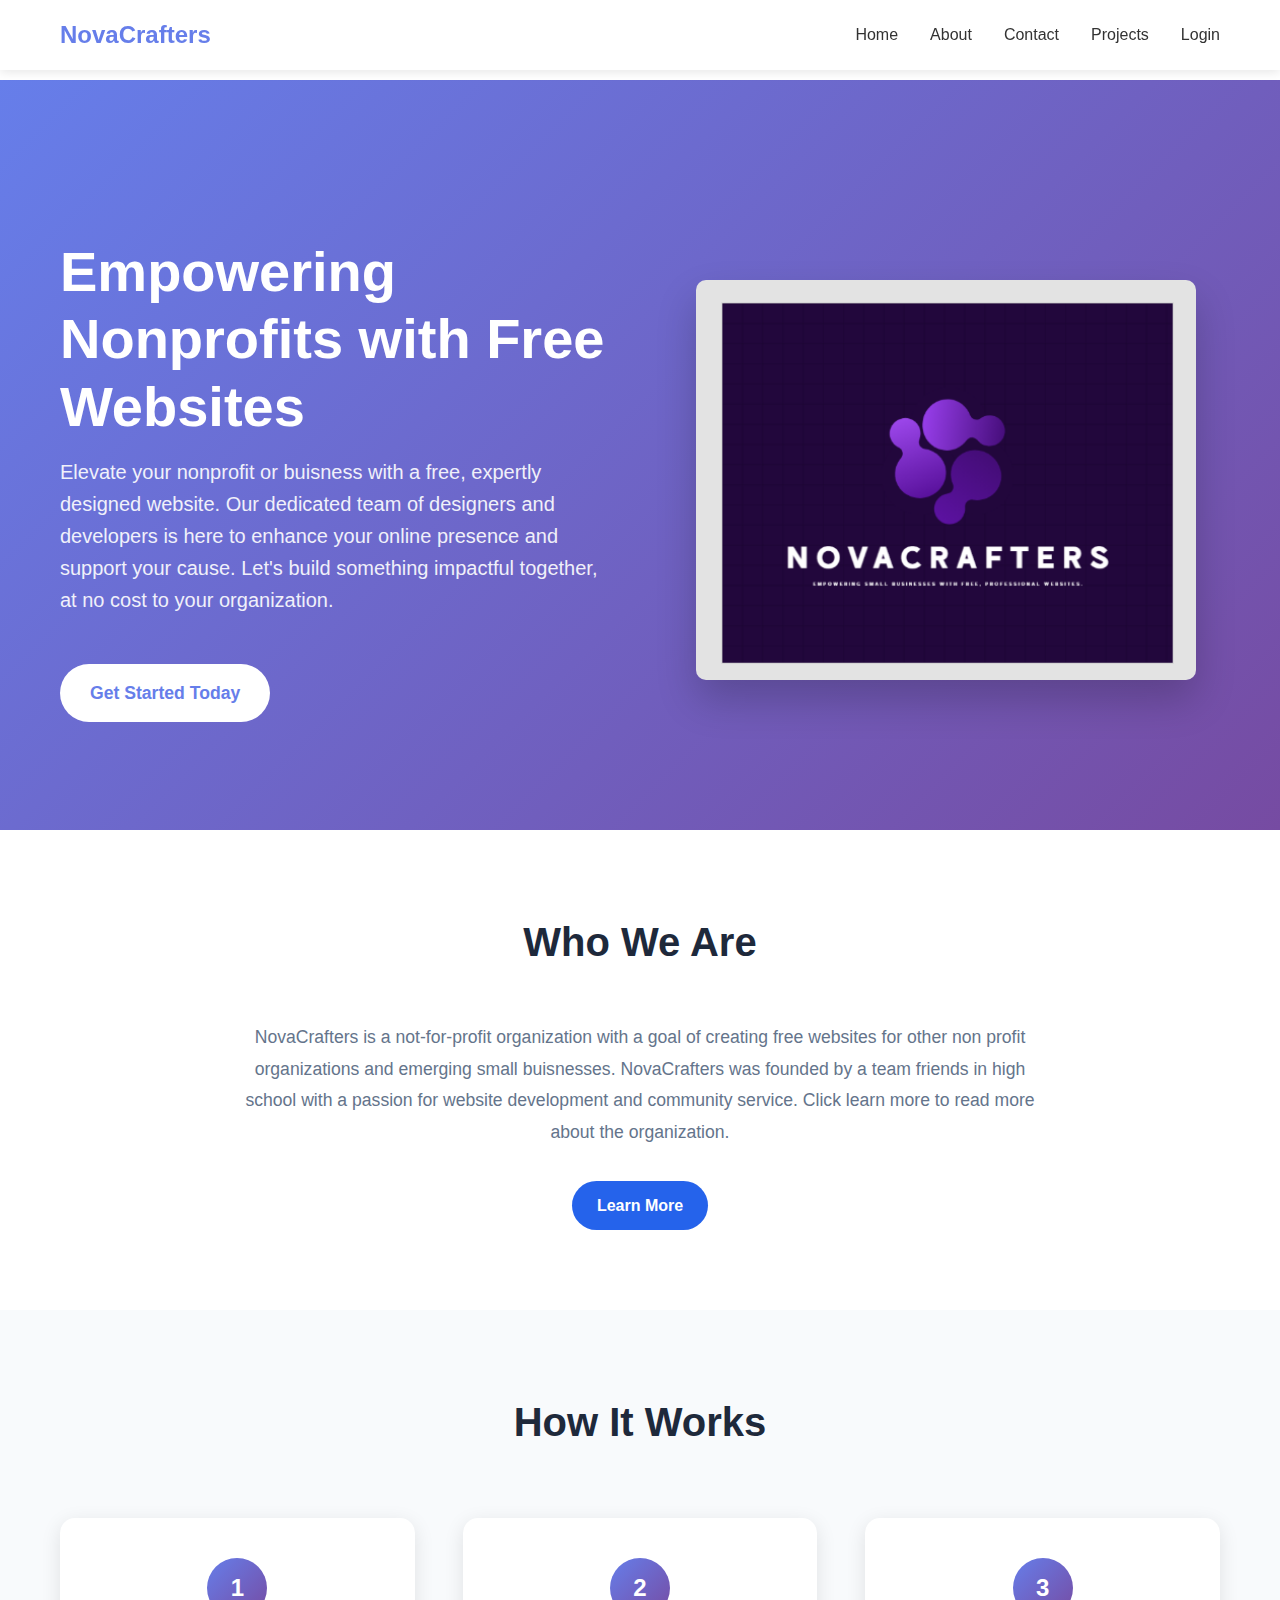
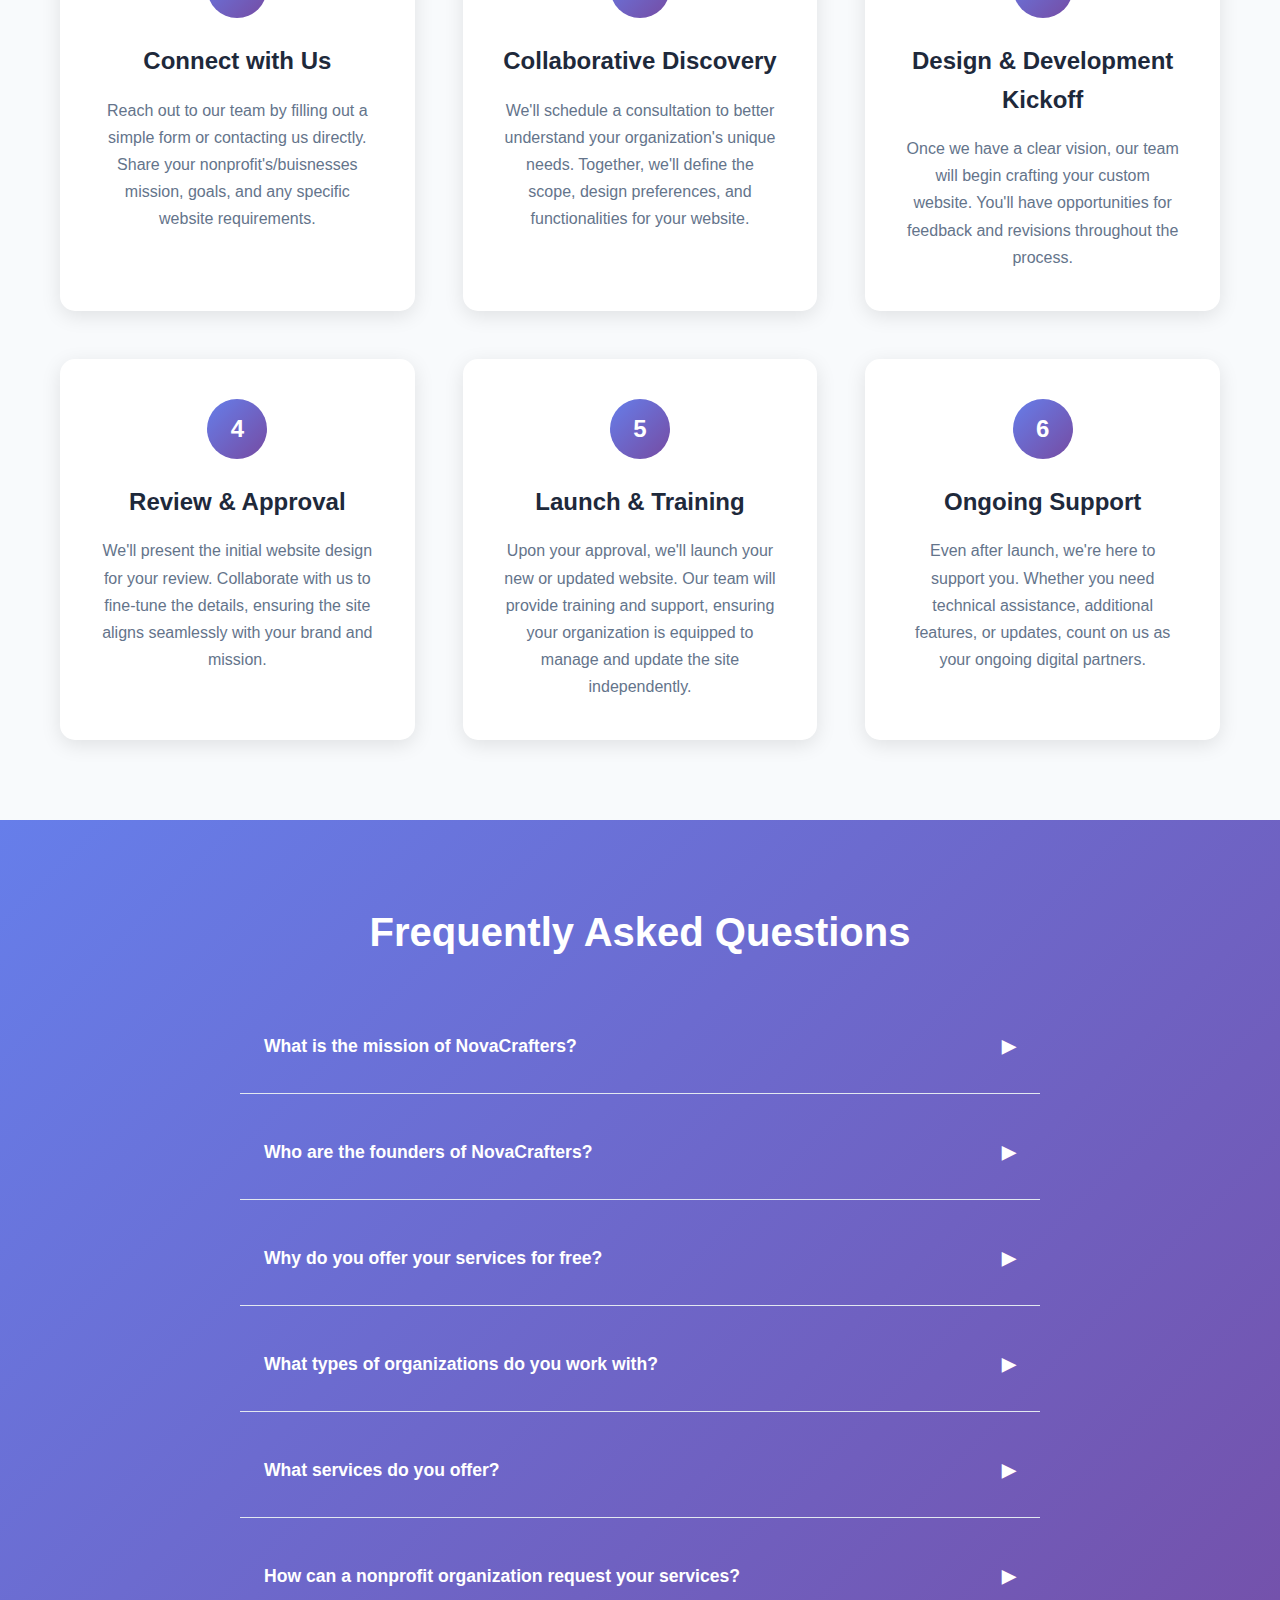
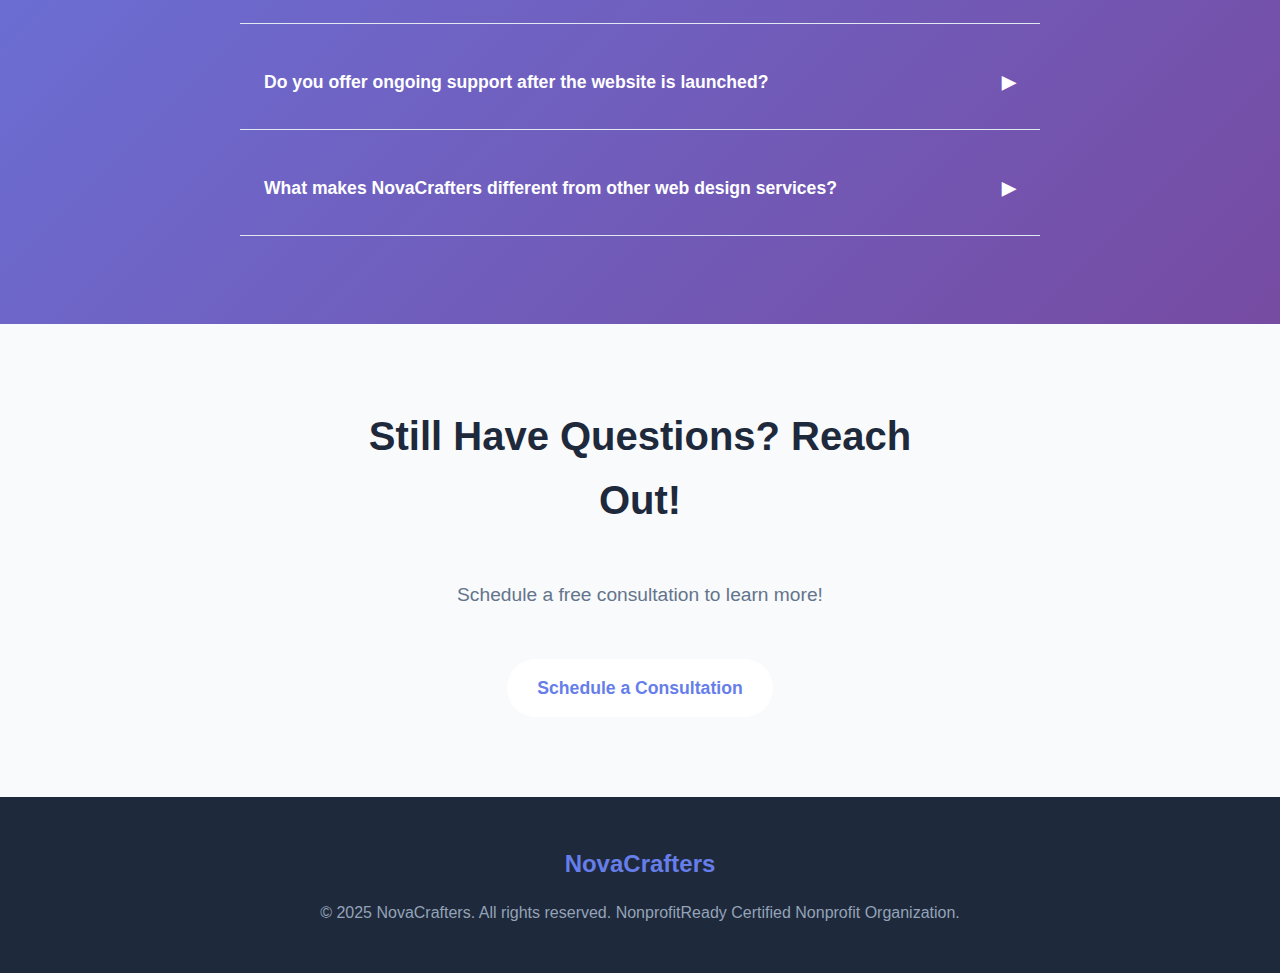
<file: index.html>
<!DOCTYPE html>
<html lang="en">
<head>
  <meta charset="UTF-8">
  <meta name="viewport" content="width=device-width, initial-scale=1.0">

  <!-- SEO Meta Tags -->
  <meta name="keywords" content="free web design for nonprofits, free website design for non-profit organizations, nonprofit web design agency, nonprofit website design companies, nonprofit website designers, free web design services for small nonprofits, NovaCrafters, Nova Crafters, Nova-crafters">
  <meta name="description" content="NovaCrafters offers free web design services for small nonprofits and community organizations.">

  <title>NovaCrafters</title>
  <link rel="icon" type="image/png" href="roundednova.png">
  <link rel="stylesheet" href="styles.css">

  <!-- Google Analytics -->
  <script async src="https://www.googletagmanager.com/gtag/js?id=G-7M2DYWWW21"></script>
  <script>
    window.dataLayer = window.dataLayer || [];
    function gtag(){dataLayer.push(arguments);}
    gtag('js', new Date());
    gtag('config', 'G-7M2DYWWW21');
  </script>
</head>
<body>
    <!-- Header -->
    <header>
        <div class="container">
            <nav id="main-nav">
                <div class="logo">NovaCrafters</div>
                <ul class="nav-links">
                    <li><a href="index.html">Home</a></li>
                    <li><a href="about.html">About</a></li>
                    <li><a href="contact.html">Contact</a></li>
                    <li><a href="projects.html">Projects</a></li>
                    <li><a href="login.html" id="login-link">Login</a></li>
                </ul>
                <div class="user-nav" id="user-nav" style="display:none">
                    <span class="user-icon" id="user-icon" aria-label="User" tabindex="0">
                        <svg width="24" height="24" viewBox="0 0 24 24" fill="none" xmlns="http://www.w3.org/2000/svg"><circle cx="12" cy="8" r="4"/><path d="M4 20c0-2.21 3.58-4 8-4s8 1.79 8 4"/></svg>
                    </span>
                    <span class="username" id="username-display"></span>
                </div>
            </nav>
        </div>
    </header>

    <!-- Hero Section -->
    <section class="hero" id="home">
        <div class="container">
            <div class="hero-content">
                <div class="hero-text">
                    <h1>Empowering Nonprofits with <span class="highlight"></span>Free</span> Websites</h1>
                    <p>Elevate your nonprofit or buisness with a free, expertly designed website. Our dedicated team of designers and developers is here to enhance your online presence and support your cause. Let's build something impactful together, at no cost to your organization.</p>
                    <a href="contact.html" class="cta-button">Get Started Today</a>
                </div>
                
                <div class="hero-image">
                    <img src="NovaCraftersLogo.webp" alt="Organization Logo" width="500px">
                </div>
            </div>
        </div>
    </section>

    <!-- Who We Are Section -->
    <section class="section" id="about">
        <div class="container">
            <h2 class="section-title">Who We Are</h2>
            <div class="section-content">
                <p>NovaCrafters is a not-for-profit organization with a goal of creating free websites for other non profit organizations and emerging small buisnesses. NovaCrafters was founded by a team friends in high school with a passion for website development and community service. Click learn more to read more about the organization.</p>
                <div class="learn-more">
                    <a href="about.html" class="learn-more-btn">Learn More</a>
                </div>
            </div>
        </div>
    </section>

    <section class="section section-alt" id="how-it-works">
        <div class="container">
            <h2 class="section-title">How It Works</h2>
            <div class="steps-grid">
                <div class="step">
                    <div class="step-number">1</div>
                    <h3>Connect with Us</h3>
                    <p>Reach out to our team by filling out a simple form or contacting us directly. Share your nonprofit's/buisnesses mission, goals, and any specific website requirements.</p>
                </div>
                
                <div class="step">
                    <div class="step-number">2</div>
                    <h3>Collaborative Discovery</h3>
                    <p>We'll schedule a consultation to better understand your organization's unique needs. Together, we'll define the scope, design preferences, and functionalities for your website.</p>
                </div>
                
                <div class="step">
                    <div class="step-number">3</div>
                    <h3>Design & Development Kickoff</h3>
                    <p>Once we have a clear vision, our team will begin crafting your custom website. You'll have opportunities for feedback and revisions throughout the process.</p>
                </div>
                
                <div class="step">
                    <div class="step-number">4</div>
                    <h3>Review & Approval</h3>
                    <p>We'll present the initial website design for your review. Collaborate with us to fine-tune the details, ensuring the site aligns seamlessly with your brand and mission.</p>
                </div>
                
                <div class="step">
                    <div class="step-number">5</div>
                    <h3>Launch & Training</h3>
                    <p>Upon your approval, we'll launch your new or updated website. Our team will provide training and support, ensuring your organization is equipped to manage and update the site independently.</p>
                </div>
                
                <div class="step">
                    <div class="step-number">6</div>
                    <h3>Ongoing Support</h3>
                    <p>Even after launch, we're here to support you. Whether you need technical assistance, additional features, or updates, count on us as your ongoing digital partners.</p>
                </div>
            </div>
        </div>
    </section>

    <!-- FAQ Section -->
    <!-- FAQ Section -->
<section class="section faq-section" id="faq">
    <div class="container">
      <h2 class="section-title">Frequently Asked Questions</h2>
      <div class="faq-content">
        <div class="faq-item">
          <button class="faq-question">
            What is the mission of NovaCrafters?
            <span class="faq-arrow">&#9654;</span>
          </button>
          <div class="faq-answer">
            <p>Our mission is to provide free, expert-designed websites to nonprofit organizations and small buisnesses, helping them establish a strong online presence and achieve their missions.</p>
          </div>
        </div>
        <div class="faq-item">
          <button class="faq-question">
            Who are the founders of NovaCrafters?
            <span class="faq-arrow">&#9654;</span>
          </button>
          <div class="faq-answer">
            <p>NovaCrafters was founded by a team of high school friends passionate about website development and community service.</p>
          </div>
        </div>
        <div class="faq-item">
          <button class="faq-question">
            Why do you offer your services for free?
            <span class="faq-arrow">&#9654;</span>
          </button>
          <div class="faq-answer">
            <p>We believe in giving back to the community by leveraging our skills to empower emerging organizations, allowing them to reach a broader audience and maximize their impact.</p>
          </div>
        </div>
        <div class="faq-item">
          <button class="faq-question">
            What types of organizations do you work with?
            <span class="faq-arrow">&#9654;</span>
          </button>
          <div class="faq-answer">
            <p>We work with informal/certified nonprofit organizations or emerging/underresourced buisnesses across various sectors to enhance their digital presence.</p>
          </div>
        </div>
        <div class="faq-item">
          <button class="faq-question">
            What services do you offer?
            <span class="faq-arrow">&#9654;</span>
          </button>
          <div class="faq-answer">
            <p>Our services include custom website design and development, content management system integration, and ongoing support to ensure your website remains effective and up-to-date.</p>
          </div>
        </div>
        <div class="faq-item">
          <button class="faq-question">
            How can a nonprofit organization request your services?
            <span class="faq-arrow">&#9654;</span>
          </button>
          <div class="faq-answer">
            <p>Nonprofits can request our services by filling out the contact form on our website or reaching out to us directly via email. We'll then schedule a consultation to discuss your needs.</p>
          </div>
        </div>
        <div class="faq-item">
          <button class="faq-question">
            Do you offer ongoing support after the website is launched?
            <span class="faq-arrow">&#9654;</span>
          </button>
          <div class="faq-answer">
            <p>Yes, we provide ongoing support to assist with technical issues, updates, and any additional features your organization may require post-launch.</p>
          </div>
        </div>
        <div class="faq-item">
          <button class="faq-question">
            What makes NovaCrafters different from other web design services?
            <span class="faq-arrow">&#9654;</span>
          </button>
          <div class="faq-answer">
            <p>Our commitment to providing high-quality, free web design services exclusively to nonprofits sets us apart. We focus on understanding each organization's unique mission to create impactful digital solutions.</p>
          </div>
        </div>
        </div>
      </div>
    </div>
  </section>
    <!-- Contact Section -->
    <section class="section section-alt" id="contact">
        <div class="container">
            <div class="contact-content">
                <h2 class="section-title">Still Have Questions? Reach Out!</h2>
                <p class="contact-subtitle">Schedule a free consultation to learn more!</p>
                <a href="contact.html" class="cta-button" target="_blank">Schedule a Consultation</a>
            </div>
        </div>
    </section>

    <!-- Footer -->
    <footer>
        <div class="container">
            <div class="footer-content">
                <div class="footer-logo">NovaCrafters</div>
                <p>&copy; 2025 NovaCrafters. All rights reserved. NonprofitReady Certified Nonprofit Organization.</p>
            </div>
        </div>
    </footer>
    <script src="index.js"></script>
    <script> window.chtlConfig = { chatbotId: "2616644261" } </script>
    <script async data-id="2616644261" id="chtl-script" type="text/javascript" src="https://chatling.ai/js/embed.js"></script>
</body>
</html>
</file>
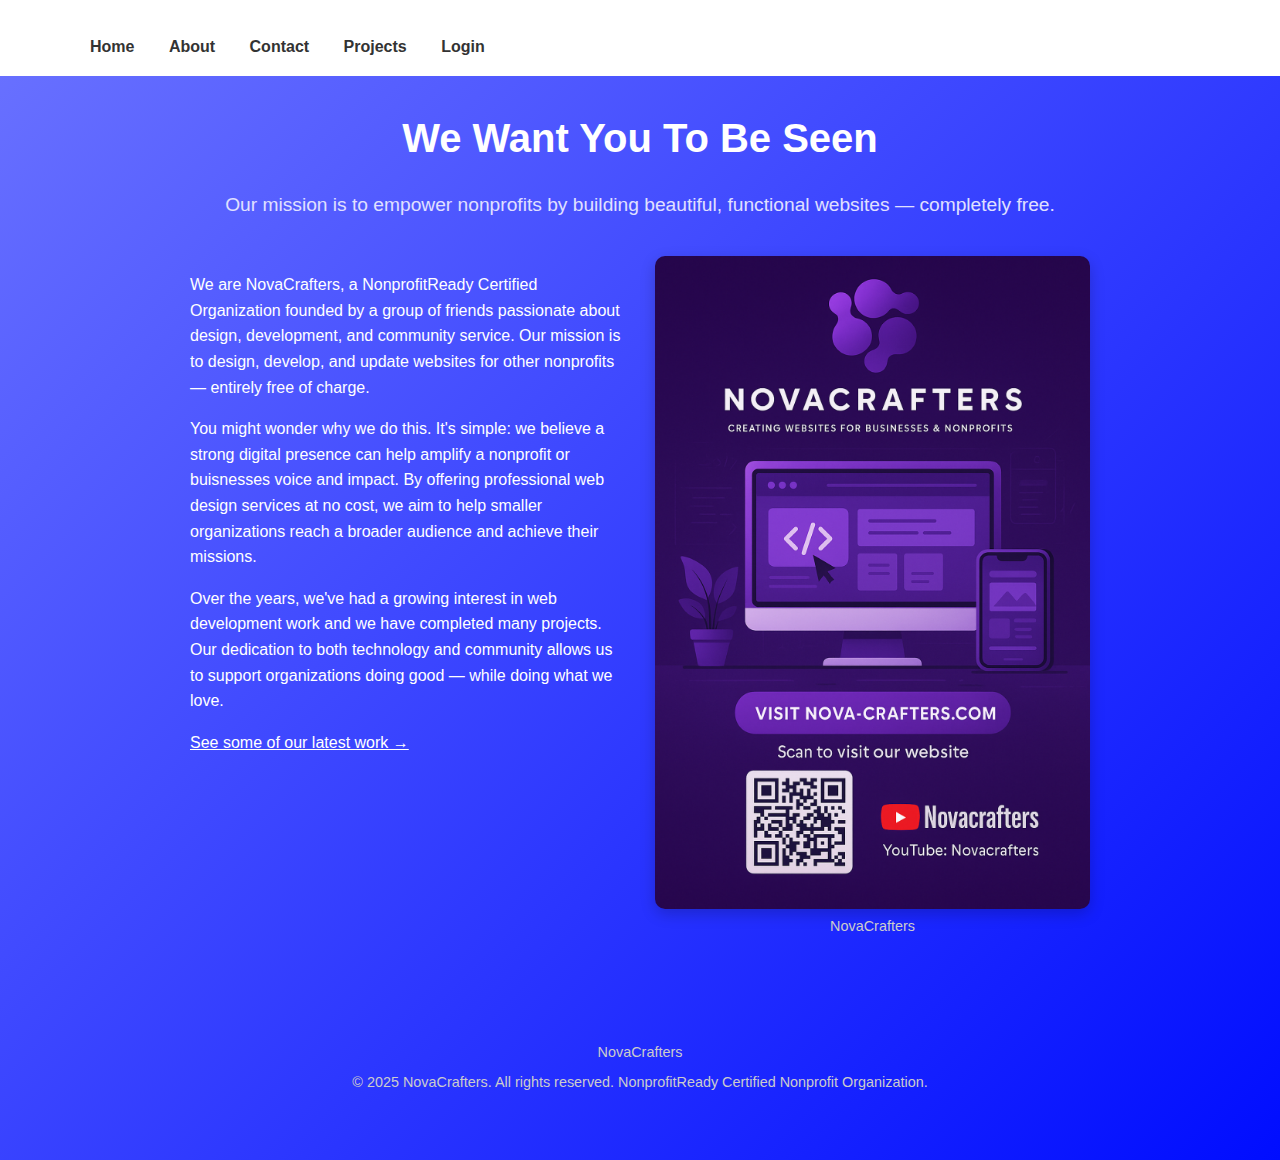
<file: about.html>
<!DOCTYPE html>
<html lang="en">
<head>
  <meta charset="UTF-8">
  <meta name="viewport" content="width=device-width, initial-scale=1.0">

  <!-- SEO Meta Tags -->
  <meta name="keywords" content="free web design for nonprofits, free website design for non-profit organizations, nonprofit web design agency, nonprofit website design companies, nonprofit website designers, free web design services for small nonprofits, NovaCrafters, Nova Crafters">
  <meta name="description" content="NovaCrafters provides free web design services for small nonprofits and community-driven organizations.">

  <title>NovaCrafters</title>
  <link rel="icon" type="image/png" href="roundednova.png">
  <link rel="stylesheet" href="about.css">

  <!-- Google Analytics -->
  <script async src="https://www.googletagmanager.com/gtag/js?id=G-7M2DYWWW21"></script>
  <script>
    window.dataLayer = window.dataLayer || [];
    function gtag(){ dataLayer.push(arguments); }
    gtag('js', new Date());
    gtag('config', 'G-7M2DYWWW21');
  </script>
</head>

<body>

  <header>
    <div class="header-container">
      <div class="logo">NovaCrafters</div>
      <nav id="main-nav" class="nav-links">
        <a href="index.html">Home</a>
        <a href="about.html">About</a>
        <a href="contact.html">Contact</a>
        <a href="projects.html">Projects</a>
        <a href="login.html" id="login-link">Login</a>
        <span class="user-nav" id="user-nav" style="display:none">
            <span class="user-icon" id="user-icon" aria-label="User" tabindex="0">
                <svg width="24" height="24" viewBox="0 0 24 24" fill="none" xmlns="http://www.w3.org/2000/svg"><circle cx="12" cy="8" r="4"/><path d="M4 20c0-2.21 3.58-4 8-4s8 1.79 8 4"/></svg>
            </span>
            <span class="username" id="username-display"></span>
        </span>
      </nav>
    </div>
  </header>

  <div class="container">
    <div class="hero">
      <h2>We Want You To Be Seen</h2>
      <p>Our mission is to empower nonprofits by building beautiful, functional websites — completely free.</p>
    </div>

    <div class="about-content">
      <div class="about-text">
        <p>
          We are NovaCrafters, a NonprofitReady Certified Organization founded by a group of friends passionate about design, development, and community service. Our mission is to design, develop, and update websites for other nonprofits — entirely free of charge.
        </p>
        <p>
          You might wonder why we do this. It's simple: we believe a strong digital presence can help amplify a nonprofit or buisnesses voice and impact. By offering professional web design services at no cost, we aim to help smaller organizations reach a broader audience and achieve their missions.
        </p>
        <p>
          Over the years, we've had a growing interest in web development work and we have completed many projects. Our dedication to both technology and community allows us to support organizations doing good — while doing what we love.
        </p>
        <p>
          <a href="https://oilyourhair.com">See some of our latest work →</a>
        </p>
      </div>

      <div class="about-img">
        <img src="novaposter1.webp" alt="NovaCrafters Logo">
        <div class="caption">NovaCrafters</div>
      </div>
    </div>
  </div>

  <footer>
    <div class="container">
        <div class="footer-content">
            <div class="footer-logo">NovaCrafters</div>
            <p>&copy; 2025 NovaCrafters. All rights reserved. NonprofitReady Certified Nonprofit Organization.</p>
        </div>
    </div>
  </footer>

  <script> window.chtlConfig = { chatbotId: "2616644261" } </script>
  <script async data-id="2616644261" id="chtl-script" type="text/javascript" src="https://chatling.ai/js/embed.js"></script>
</body>
</html>
</file>
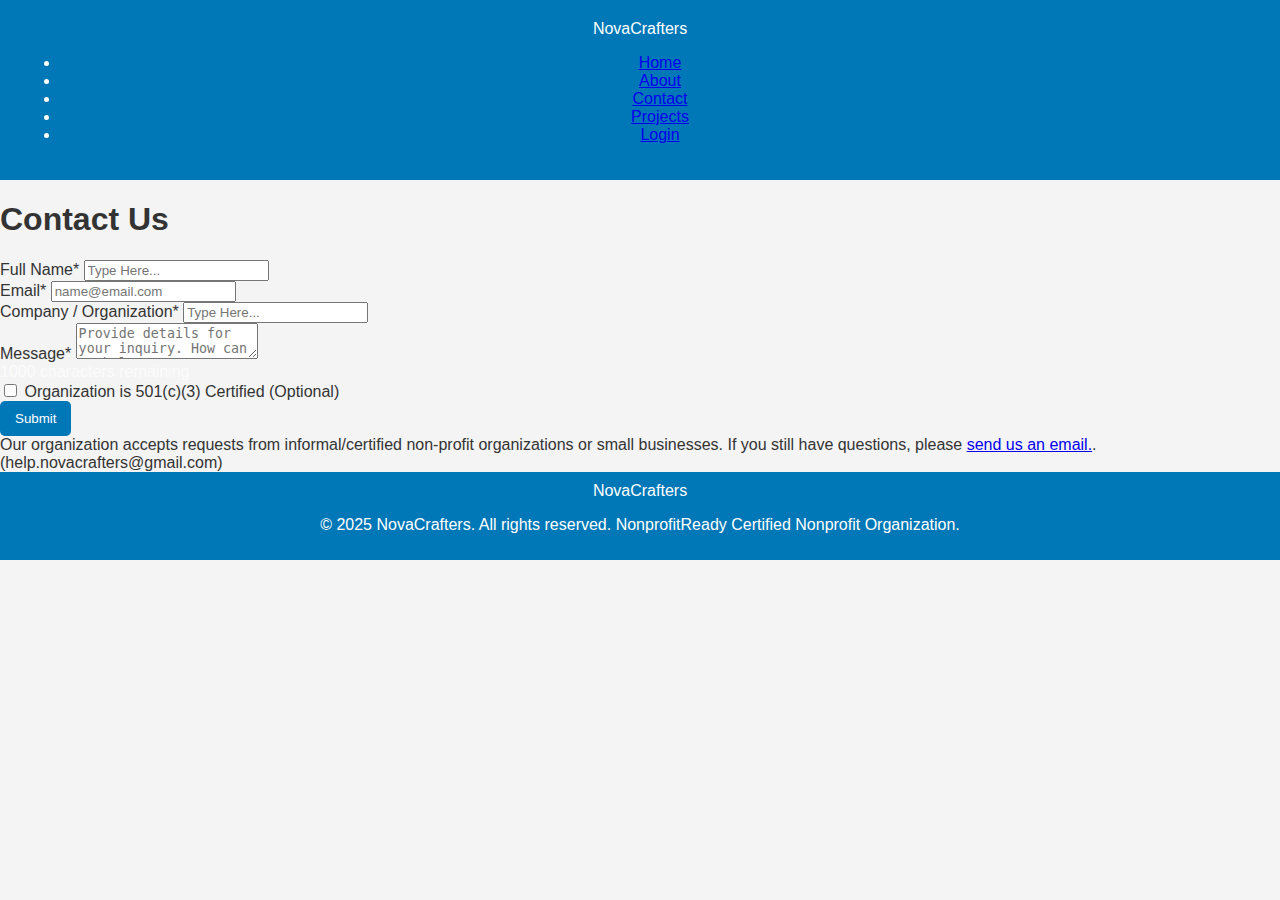
<file: contact.html>
<!DOCTYPE html>
<html lang="en">
<head>
    <meta charset="UTF-8">
    <meta name="viewport" content="width=device-width, initial-scale=1.0">

    <!-- SEO Meta Tags -->
    <meta name="keywords" content="free web design for nonprofits, free website design for non-profit organizations, nonprofit web design agency, nonprofit website design companies, nonprofit website designers, free web design services for small nonprofits, NovaCrafters, Nova Crafters">
    <meta name="description" content="NovaCrafters offers free website design for small nonprofits and community organizations to support their missions online.">

    <title>NovaCrafters</title>
    <link rel="stylesheet" href="contact.css">
    <link rel="icon" type="image/png" href="roundednova.png">

    <!-- Google Analytics -->
    <script async src="https://www.googletagmanager.com/gtag/js?id=G-7M2DYWWW21"></script>
    <script>
        window.dataLayer = window.dataLayer || [];
        function gtag(){ dataLayer.push(arguments); }
        gtag('js', new Date());
        gtag('config', 'G-7M2DYWWW21');
    </script>
</head>

<body>
    <header>
        <div class="container">
            <nav id="main-nav">
                <div class="logo">NovaCrafters</div>
                <ul class="nav-links">
                    <li><a href="index.html">Home</a></li>
                    <li><a href="about.html">About</a></li>
                    <li><a href="contact.html">Contact</a></li>
                    <li><a href="projects.html">Projects</a></li>
                    <li><a href="login.html" id="login-link">Login</a></li>
                </ul>
                <div class="user-nav" id="user-nav" style="display:none">
                    <span class="user-icon" id="user-icon" aria-label="User" tabindex="0">
                        <svg width="24" height="24" viewBox="0 0 24 24" fill="none" xmlns="http://www.w3.org/2000/svg"><circle cx="12" cy="8" r="4"/><path d="M4 20c0-2.21 3.58-4 8-4s8 1.79 8 4"/></svg>
                    </span>
                    <span class="username" id="username-display"></span>
                </div>
            </nav>
        </div>
    </header>

    <div class="main-container">
        <div class="form-container">
            <h1 class="form-title">Contact Us</h1>
            <form id="contactForm" action="https://formspree.io/f/xnnvpkgg" method="POST">
                <div class="form-group">
                    <label class="form-label" for="fullName">
                        Full Name<span class="required">*</span>
                    </label>
                    <input 
                        type="text" 
                        id="fullName" 
                        name="fullName" 
                        class="form-input" 
                        placeholder="Type Here..."
                        required
                    >
                    <div class="error-message" id="fullNameError"></div>
                </div>

                <div class="form-group">
                    <label class="form-label" for="email">
                        Email<span class="required">*</span>
                    </label>
                    <input 
                        type="email" 
                        id="email" 
                        name="email" 
                        class="form-input" 
                        placeholder="name@email.com"
                        required
                    >
                    <div class="error-message" id="emailError"></div>
                </div>

                <div class="form-group">
                    <label class="form-label" for="organization">
                        Company / Organization<span class="required">*</span>
                    </label>
                    <input 
                        type="text" 
                        id="organization" 
                        name="organization" 
                        class="form-input" 
                        placeholder="Type Here..."
                        required
                    >
                    <div class="error-message" id="organizationError"></div>
                </div>

                <div class="form-group">
                    <label class="form-label" for="message">
                        Message<span class="required">*</span>
                    </label>
                    <textarea 
                        id="message" 
                        name="message" 
                        class="form-input form-textarea" 
                        placeholder="Provide details for your inquiry. How can we help?"
                        maxlength="1000"
                        required
                    ></textarea>
                    <div class="character-count" id="characterCount">1000 characters remaining</div>
                    <div class="error-message" id="messageError"></div>
                </div>

                <div class="checkbox-group">
                    <input 
                        type="checkbox" 
                        id="certification" 
                        name="certification" 
                        class="checkbox-input"
                    >
                    <label class="checkbox-label" for="certification">
                        Organization is 501(c)(3) Certified (Optional)
                    </label>
                    <div class="error-message" id="certificationError"></div>
                </div>

                <button type="submit" class="submit-btn">Submit</button>

                <div class="form-footer">
                    Our organization accepts requests from informal/certified non-profit organizations or small businesses.
                    If you still have questions, please <a href="mailto:help.novacrafters@gmail.com">send us an email.</a>. (help.novacrafters@gmail.com)
                </div>
            </form>
        </div>
    </div>
    
    <footer>
        <div class="container">
            <div class="footer-content">
                <div class="footer-logo">NovaCrafters</div>
                <p>&copy; 2025 NovaCrafters. All rights reserved. NonprofitReady Certified Nonprofit Organization.</p>
            </div>
        </div>
    </footer>

    <script src="contact.js"></script>
    <script> window.chtlConfig = { chatbotId: "2616644261" } </script>
    <script async data-id="2616644261" id="chtl-script" type="text/javascript" src="https://chatling.ai/js/embed.js"></script>
</body>
</html>
</file>
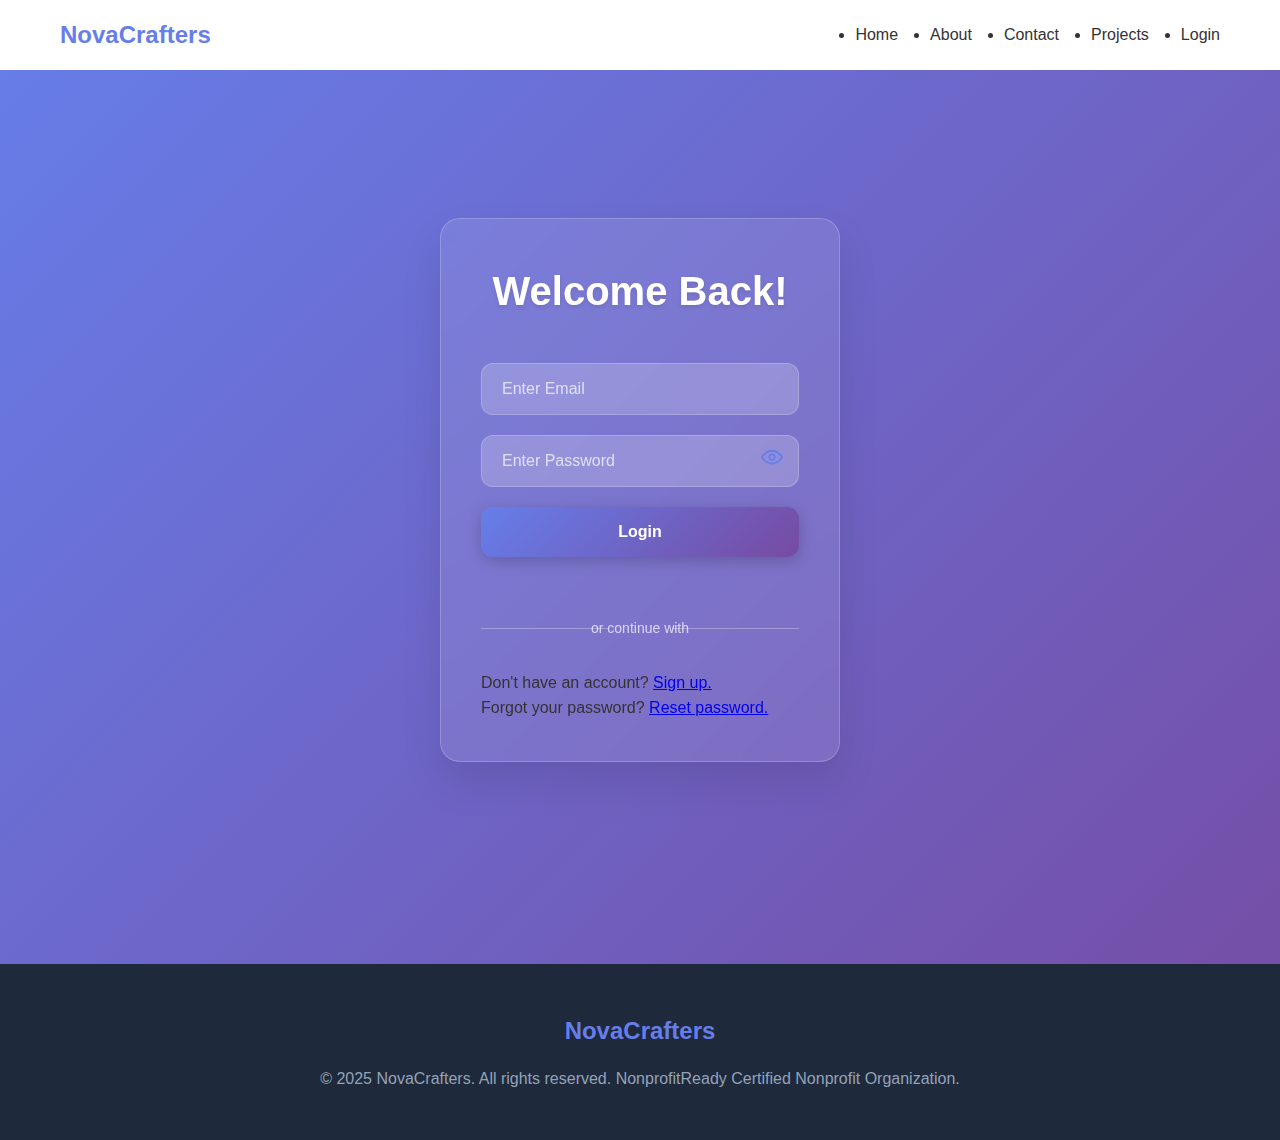
<file: login.html>
<!DOCTYPE html>
<html lang="en">
<head>
  <!-- Google tag (gtag.js) -->
  <script async src="https://www.googletagmanager.com/gtag/js?id=G-7M2DYWWW21"></script>
  <script>
    window.dataLayer = window.dataLayer || [];
    function gtag(){dataLayer.push(arguments);}
    gtag('js', new Date());

    gtag('config', 'G-7M2DYWWW21');
  </script>
  <title>NovaCrafters</title>
  <link rel="icon" type="image/png" href="roundednova.png">
  <meta charset="UTF-8">
  <meta name="viewport" content="width=device-width, initial-scale=1.0">
  <link rel="stylesheet" href="login.css">
</head>
<body>
    <!-- Header -->
    <header>
        <div class="container">
            <nav id="main-nav">
                <div class="logo">NovaCrafters</div>
                <ul class="nav-links">
                    <li><a href="index.html">Home</a></li>
                    <li><a href="about.html">About</a></li>
                    <li><a href="contact.html">Contact</a></li>
                    <li><a href="projects.html">Projects</a></li>
                    <li><a href="login.html" id="login-link">Login</a></li>
                </ul>
                <div class="user-nav" id="user-nav" style="display:none">
                    <span class="user-icon" id="user-icon" aria-label="User" tabindex="0">
                        <svg width="24" height="24" viewBox="0 0 24 24" fill="none" xmlns="http://www.w3.org/2000/svg"><circle cx="12" cy="8" r="4"/><path d="M4 20c0-2.21 3.58-4 8-4s8 1.79 8 4"/></svg>
                    </span>
                    <span class="username" id="username-display"></span>
                </div>
            </nav>
        </div>
    </header>

    <!-- Main Content -->
    <div class="main-content">
        <div class="login-container">
            <h1 class="welcome-title">Welcome Back!</h1>

            <form id="login-form">
                <div class="form-group">
                    <input type="email" class="input-field" placeholder="Enter Email" required id="login-email">
                </div>
                <div class="form-group" style="position:relative;">
                    <input type="password" class="input-field" placeholder="Enter Password" required id="login-password">
                    <span id="toggle-password" style="position:absolute;right:16px;top:50%;transform:translateY(-50%);cursor:pointer;">
                        <svg id="eye-icon" width="22" height="22" fill="none" stroke="#667eea" stroke-width="2" stroke-linecap="round" stroke-linejoin="round" viewBox="0 0 24 24"><path d="M1 12s4-7 11-7 11 7 11 7-4 7-11 7-11-7-11-7z"/><circle cx="12" cy="12" r="3"/></svg>
                    </span>
                </div>
                <button type="submit" class="login-btn">Login</button>
            </form>

            <div class="divider">or continue with</div>

            <!-- Google Sign-In -->
            <div id="g_id_onload"
                data-client_id="234269422526-mslamp89qps0ojdmdrqvtj20c8hv3vqi.apps.googleusercontent.com"
                data-callback="handleGoogleCallback"
                data-auto_prompt="false">
            </div>

            <div class="g_id_signin"
                data-type="standard"
                data-shape="rectangular"
                data-theme="outline"
                data-text="sign_in_with"
                data-size="large">
            </div>

            <div class="footer-links">
                Don't have an account? <a href="#signup" id="open-signup">Sign up.</a><br>
                Forgot your password? <a href="#reset" id="open-forgot">Reset password.</a>
            </div>
        </div>
    </div>

    <footer>
        <div class="container">
            <div class="footer-content">
                <div class="footer-logo">NovaCrafters</div>
                <p>&copy; 2025 NovaCrafters. All rights reserved. NonprofitReady Certified Nonprofit Organization.</p>
            </div>
        </div>
    </footer>

    <!-- Sign Up Modal -->
    <div id="signup-modal" class="modal" style="display:none;">
      <div class="modal-content">
        <span class="close" id="close-signup">&times;</span>
        <h2>Create Account</h2>
        <form id="signup-form">
          <div class="form-group">
            <input type="email" class="input-field" placeholder="Email" required id="signup-email">
          </div>
          <div class="form-group" style="position:relative;">
            <input type="password" class="input-field" placeholder="Password" required id="signup-password">
            <span id="toggle-signup-password" style="position:absolute;right:16px;top:50%;transform:translateY(-50%);cursor:pointer;">
              <svg id="eye-signup" width="22" height="22" fill="none" stroke="#667eea" stroke-width="2" stroke-linecap="round" stroke-linejoin="round" viewBox="0 0 24 24"><path d="M1 12s4-7 11-7 11 7 11 7-4 7-11 7-11-7-11-7z"/><circle cx="12" cy="12" r="3"/></svg>
            </span>
          </div>
          <div class="form-group" style="position:relative;">
            <input type="password" class="input-field" placeholder="Confirm Password" required id="signup-confirm-password">
            <span id="toggle-signup-confirm-password" style="position:absolute;right:16px;top:50%;transform:translateY(-50%);cursor:pointer;">
              <svg id="eye-signup-confirm" width="22" height="22" fill="none" stroke="#667eea" stroke-width="2" stroke-linecap="round" stroke-linejoin="round" viewBox="0 0 24 24"><path d="M1 12s4-7 11-7 11 7 11 7-4 7-11 7-11-7-11-7z"/><circle cx="12" cy="12" r="3"/></svg>
            </span>
          </div>
          <div class="form-group" style="display:flex;align-items:center;gap:8px;">
            <input type="checkbox" id="signup-remember-me" style="width:18px;height:18px;">
            <label for="signup-remember-me" style="font-size:0.98rem;">Remember Me</label>
          </div>
          <button type="submit" class="login-btn">Sign Up</button>
        </form>
        <div id="signup-message" style="margin-top:12px;"></div>
      </div>
    </div>
    <!-- Forgot Password Modal -->
    <div id="forgot-modal" class="modal" style="display:none;">
      <div class="modal-content">
        <span class="close" id="close-forgot">&times;</span>
        <h2>Reset Password</h2>
        <form id="forgot-form">
          <div class="form-group">
            <input type="email" class="input-field" placeholder="Enter your email" required id="forgot-email">
          </div>
          <button type="submit" class="login-btn">Send Reset Link</button>
        </form>
        <div id="forgot-message" style="margin-top:12px;"></div>
      </div>
    </div>

    <script>
        // Google callback function
        function handleGoogleCallback(response) {
            const jwt = response.credential;
            const payload = JSON.parse(atob(jwt.split('.')[1]));

            const googleUser = {
                id: payload.sub,
                email: payload.email,
                name: payload.name,
                provider: 'google'
            };

            const session = authService.db.createSession(googleUser.id);
            authService.setSession(session.id);
            authService.showSuccessMessage('Google login successful! Redirecting...');

            setTimeout(() => {
                authService.redirectToDashboard();
            }, 1500);
        }
    </script>
    <script src="login.js"></script>
    <script> window.chtlConfig = { chatbotId: "2616644261" } </script>
    <script async data-id="2616644261" id="chtl-script" type="text/javascript" src="https://chatling.ai/js/embed.js"></script>
</body>
</html>
</file>
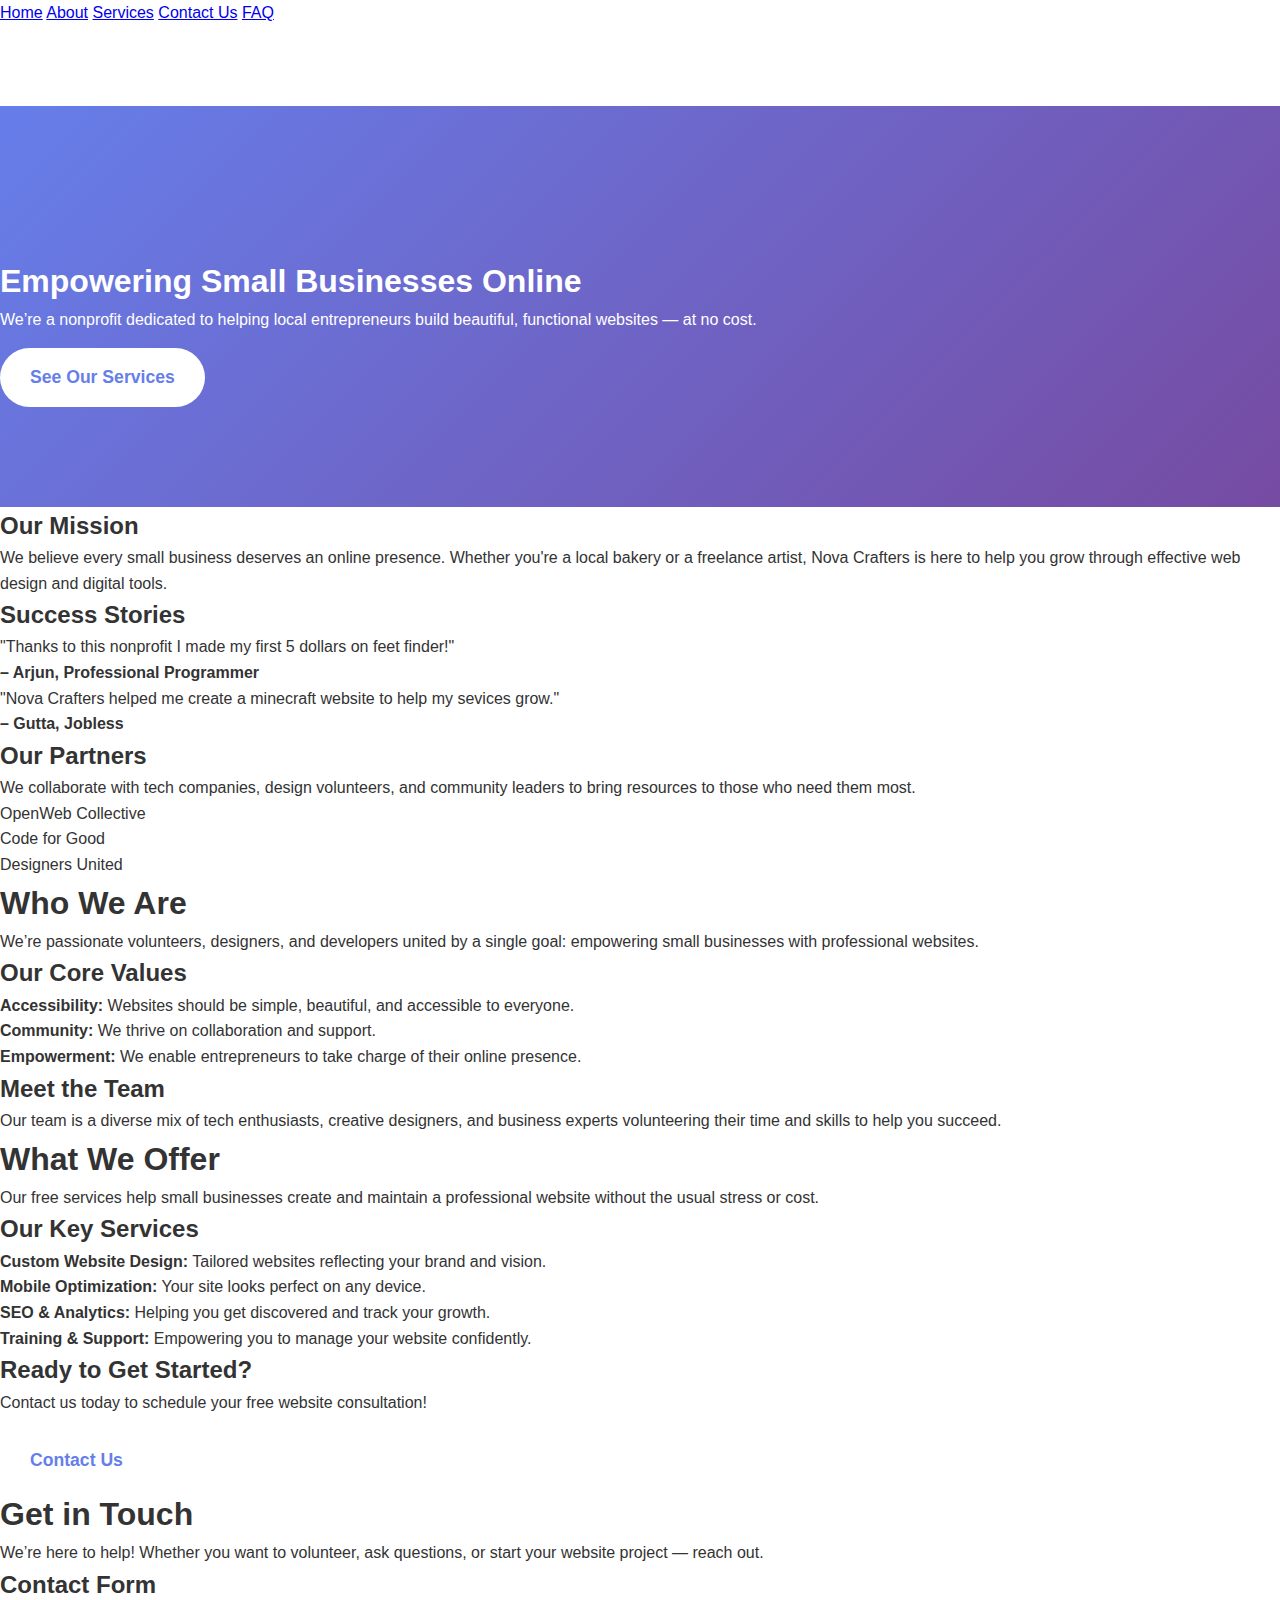
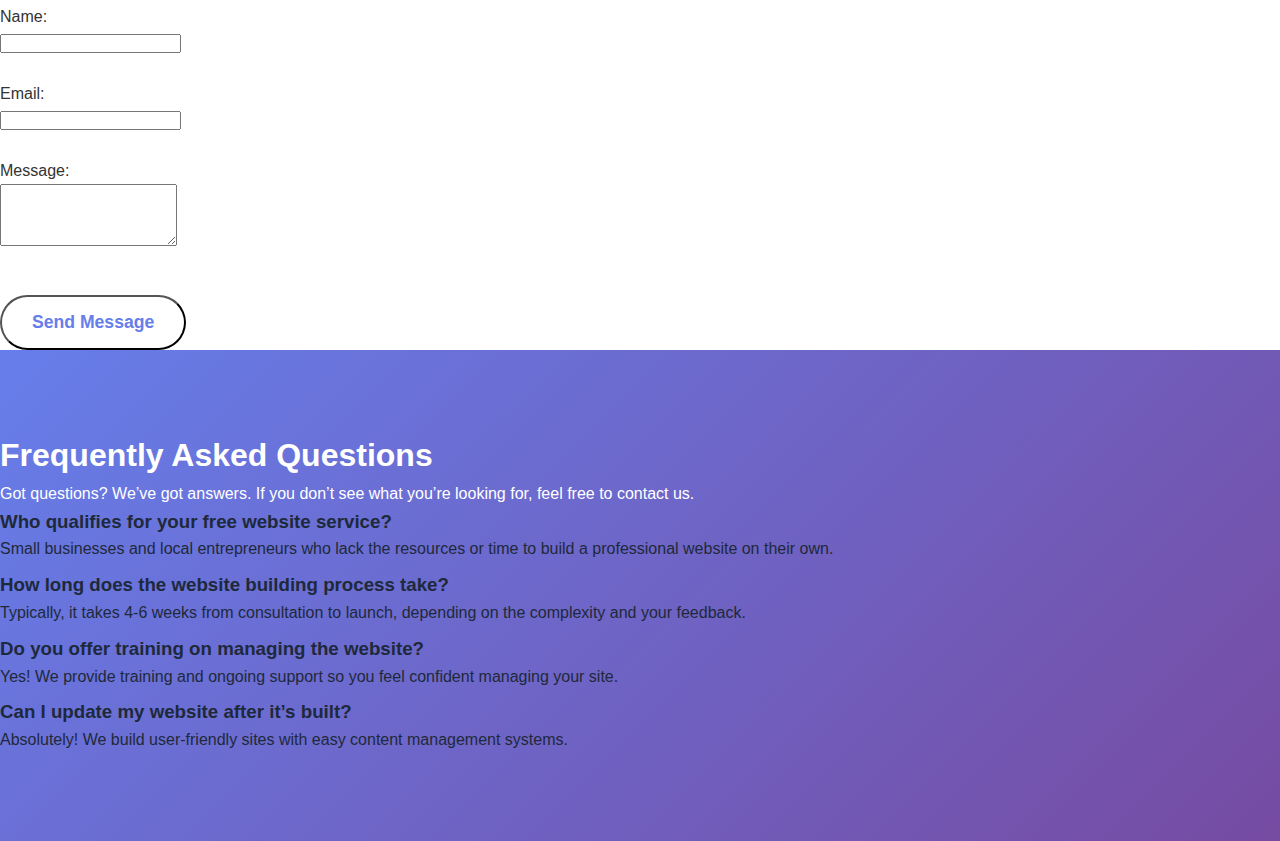
<file: MainPage.html>
<!DOCTYPE html>
<html lang="en">
<head>
  <meta charset="UTF-8" />
  <meta name="viewport" content="width=device-width, initial-scale=1.0" />
  <title>Aurora Website</title>
  <link rel="stylesheet" href="styles.css" />
  <link href="https://fonts.googleapis.com/css2?family=Montserrat:wght@700&display=swap" rel="stylesheet">
  <script>
    function showTab(tabId) {
      const tabs = document.querySelectorAll('.tab-content');
      tabs.forEach(tab => tab.classList.remove('active'));
      document.getElementById(tabId).classList.add('active');
    }
  </script>
</head>
<body>

  <nav>
    <div class="nav-container">
      <a href="#" onclick="showTab('home')">Home</a>
      <a href="#" onclick="showTab('about')">About</a>
      <a href="#" onclick="showTab('services')">Services</a>
      <a href="#" onclick="showTab('contact')">Contact Us</a>
      <a href="#" onclick="showTab('faq')">FAQ</a>
    </div>
  </nav>

  <div class="content">
    <div id="home" class="tab-content active">
      <section class="hero">
        <h1>Empowering Small Businesses Online</h1>
        <p>We’re a nonprofit dedicated to helping local entrepreneurs build beautiful, functional websites — at no cost.</p>
        <a class="cta-button" href="#" onclick="showTab('services')">See Our Services</a>
      </section>
      
      <section class="mission">
        <h2>Our Mission</h2>
        <p>We believe every small business deserves an online presence. Whether you're a local bakery or a freelance artist, Nova Crafters is here to help you grow through effective web design and digital tools.</p>
      </section>
      
      <section class="testimonials">
        <h2>Success Stories</h2>
        <div class="testimonial">
          <p>"Thanks to this nonprofit I made my first 5 dollars on feet finder!"</p>
          <strong>– Arjun, Professional Programmer</strong>
        </div>
        <div class="testimonial">
          <p>"Nova Crafters helped me create a minecraft website to help my sevices grow."</p>
          <strong>– Gutta, Jobless</strong>
        </div>
      </section>
      
      <section class="partners">
        <h2>Our Partners</h2>
        <p>We collaborate with tech companies, design volunteers, and community leaders to bring resources to those who need them most.</p>
        <ul>
          <li>OpenWeb Collective</li>
          <li>Code for Good</li>
          <li>Designers United</li>
        </ul>
      </section>      
    </div>
    <div id="about" class="tab-content">
      <section class="about-hero">
        <h1>Who We Are</h1>
        <p>We’re passionate volunteers, designers, and developers united by a single goal: empowering small businesses with professional websites.</p>
      </section>
      
      <section class="values">
        <h2>Our Core Values</h2>
        <ul>
          <li><strong>Accessibility:</strong> Websites should be simple, beautiful, and accessible to everyone.</li>
          <li><strong>Community:</strong> We thrive on collaboration and support.</li>
          <li><strong>Empowerment:</strong> We enable entrepreneurs to take charge of their online presence.</li>
        </ul>
      </section>
      
      <section class="team">
        <h2>Meet the Team</h2>
        <p>Our team is a diverse mix of tech enthusiasts, creative designers, and business experts volunteering their time and skills to help you succeed.</p>
      </section>      
    </div>
    <div id="services" class="tab-content">
      <section class="services-intro">
        <h1>What We Offer</h1>
        <p>Our free services help small businesses create and maintain a professional website without the usual stress or cost.</p>
      </section>
      
      <section class="services-list">
        <h2>Our Key Services</h2>
        <ul>
          <li><strong>Custom Website Design:</strong> Tailored websites reflecting your brand and vision.</li>
          <li><strong>Mobile Optimization:</strong> Your site looks perfect on any device.</li>
          <li><strong>SEO & Analytics:</strong> Helping you get discovered and track your growth.</li>
          <li><strong>Training & Support:</strong> Empowering you to manage your website confidently.</li>
        </ul>
      </section>
      
      <section class="get-started">
        <h2>Ready to Get Started?</h2>
        <p>Contact us today to schedule your free website consultation!</p>
        <a class="cta-button" href="#" onclick="showTab('contact')">Contact Us</a>
      </section>      
    </div>
    <div id="contact" class="tab-content">
      <section class="contact-info">
        <h1>Get in Touch</h1>
        <p>We’re here to help! Whether you want to volunteer, ask questions, or start your website project — reach out.</p>
      </section>
      
      <section class="contact-form-section">
        <h2>Contact Form</h2>
        <form id="contact-form" onsubmit="alert('Thanks for reaching out! We will get back to you soon.'); return false;">
          <label for="name">Name:</label><br/>
          <input type="text" id="name" name="name" required /><br/><br/>
      
          <label for="email">Email:</label><br/>
          <input type="email" id="email" name="email" required /><br/><br/>
      
          <label for="message">Message:</label><br/>
          <textarea id="message" name="message" rows="4" required></textarea><br/><br/>
      
          <button type="submit" class="cta-button">Send Message</button>
        </form>
      </section>      
    </div>
    <div id="faq" class="tab-content">
      <section class="faq-intro">
        <h1>Frequently Asked Questions</h1>
        <p>Got questions? We’ve got answers. If you don’t see what you’re looking for, feel free to contact us.</p>
      </section>
      
      <section class="faq-list">
        <div class="faq-item">
          <h3>Who qualifies for your free website service?</h3>
          <p>Small businesses and local entrepreneurs who lack the resources or time to build a professional website on their own.</p>
        </div>
        <div class="faq-item">
          <h3>How long does the website building process take?</h3>
          <p>Typically, it takes 4-6 weeks from consultation to launch, depending on the complexity and your feedback.</p>
        </div>
        <div class="faq-item">
          <h3>Do you offer training on managing the website?</h3>
          <p>Yes! We provide training and ongoing support so you feel confident managing your site.</p>
        </div>
        <div class="faq-item">
          <h3>Can I update my website after it’s built?</h3>
          <p>Absolutely! We build user-friendly sites with easy content management systems.</p>
        </div>
      </section>      
    </div>
  </div>

</body>
</html>
</file>
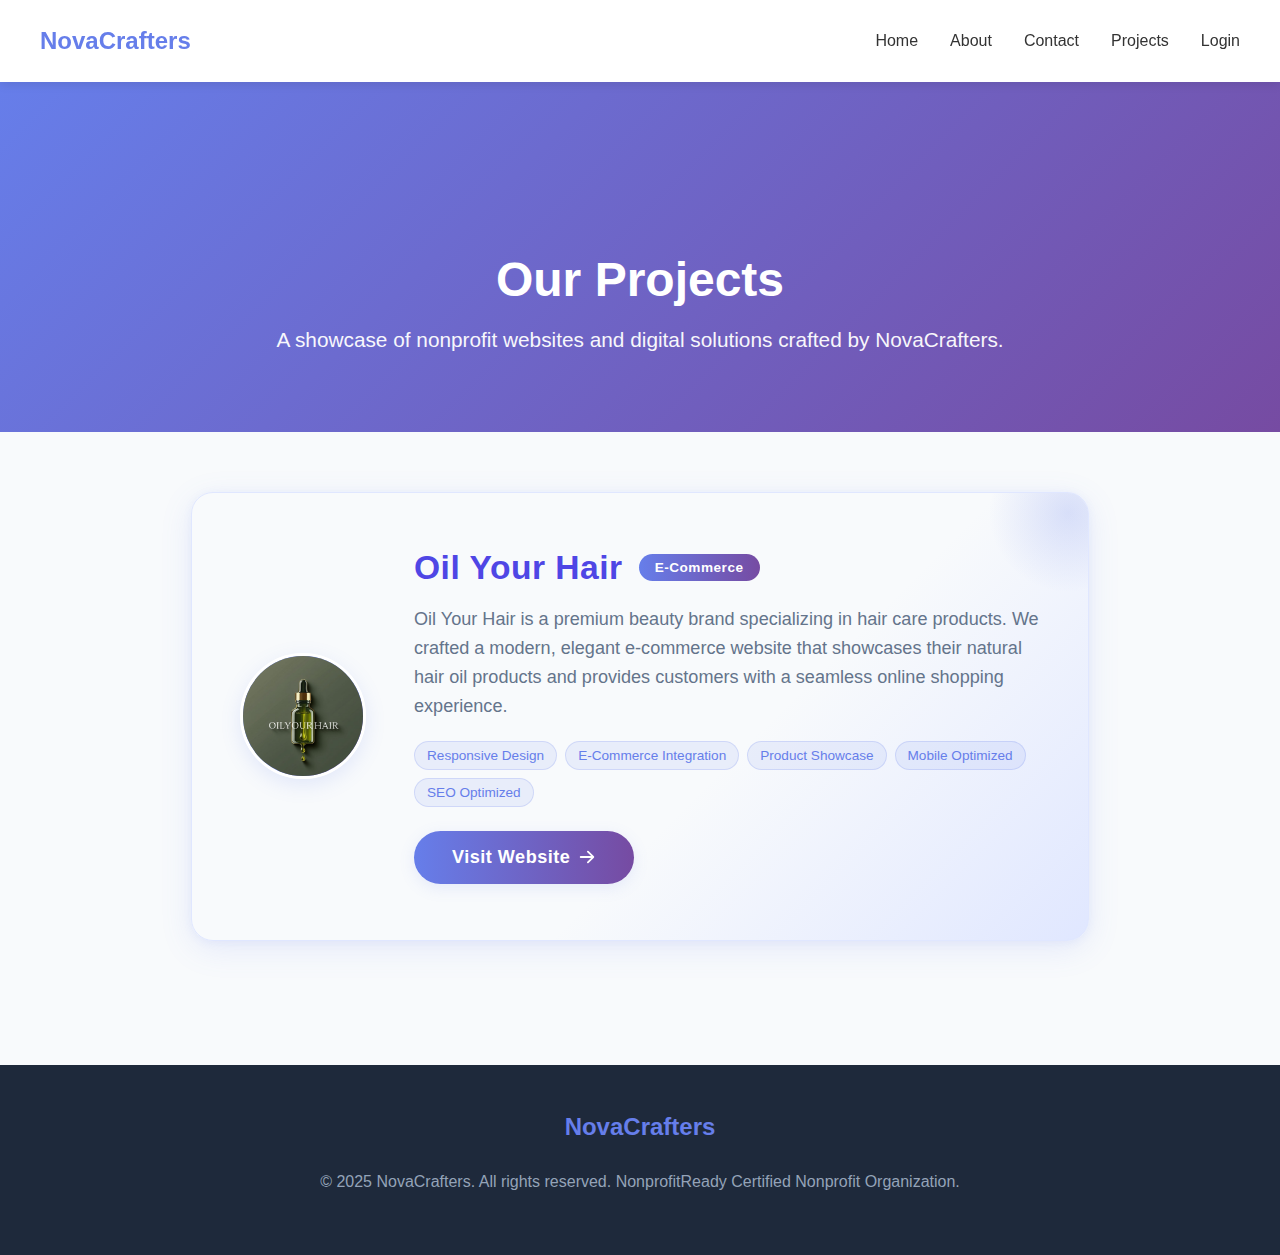
<file: projects.html>
<!DOCTYPE html>
<html lang="en">
<head>
  <meta charset="UTF-8">
  <meta name="viewport" content="width=device-width, initial-scale=1.0">
  <title>NovaCrafters</title>
  <style>
  </style>
  <link rel="icon" type="image/png" href="roundednova.png">
  <link rel="stylesheet" href="projects.css">
</head>
<body>
  <header>
        <div class="container">
            <nav id="main-nav">
                <div class="logo">NovaCrafters</div>
                <ul class="nav-links">
                    <li><a href="index.html">Home</a></li>
                    <li><a href="about.html">About</a></li>
                    <li><a href="contact.html">Contact</a></li>
                    <li><a href="projects.html">Projects</a></li>
                    <li><a href="login.html" id="login-link">Login</a></li>
                </ul>
                <div class="user-nav" id="user-nav" style="display:none">
                    <span class="user-icon" id="user-icon" aria-label="User" tabindex="0">
                        <svg width="24" height="24" viewBox="0 0 24 24" fill="none" xmlns="http://www.w3.org/2000/svg"><circle cx="12" cy="8" r="4"/><path d="M4 20c0-2.21 3.58-4 8-4s8 1.79 8 4"/></svg>
                    </span>
                    <span class="username" id="username-display"></span>
                </div>
            </nav>
        </div>
    </header>
  <main>
    <section class="projects-hero">
      <div class="container">
        <h1 class="projects-title">Our Projects</h1>
        <p class="projects-subtitle">A showcase of nonprofit websites and digital solutions crafted by NovaCrafters.</p>
      </div>
    </section>
    <section class="projects-list-section">
      <div class="container">
        <div class="project-card">
          <div class="project-logo">
            <img src="oilyourhairlogo.png" alt="Oil Your Hair Logo" width="120" height="120" style="border-radius: 50%; object-fit: cover;">
          </div>
          <div class="project-details">
            <div class="project-header">
              <a href="https://oilyourhair.com" class="project-title">Oil Your Hair</a>
              <div class="project-type">E-Commerce</div>
            </div>
            <div class="project-content">
              <p class="project-description">
                Oil Your Hair is a premium beauty brand specializing in hair care products. We crafted a modern, elegant e-commerce website that showcases their natural hair oil products and provides customers with a seamless online shopping experience.
              </p>
              <div class="project-features">
                <span class="feature-tag">Responsive Design</span>
                <span class="feature-tag">E-Commerce Integration</span>
                <span class="feature-tag">Product Showcase</span>
                <span class="feature-tag">Mobile Optimized</span>
                <span class="feature-tag">SEO Optimized</span>
              </div>
              <a href="https://oilyourhair.com" class="project-link">
                Visit Website
                <svg class="external-icon" fill="currentColor" viewBox="0 0 20 20">
                  <path fill-rule="evenodd" d="M10.293 3.293a1 1 0 011.414 0l6 6a1 1 0 010 1.414l-6 6a1 1 0 01-1.414-1.414L14.586 11H3a1 1 0 110-2h11.586l-4.293-4.293a1 1 0 010-1.414z" clip-rule="evenodd"></path>
                </svg>
              </a>
            </div>
          </div>
        </div>
      </div>
    </section>
  </main>
  <footer>
    <div class="container">
      <div class="footer-content">
        <div class="footer-logo">NovaCrafters</div>
        <p>&copy; 2025 NovaCrafters. All rights reserved. NonprofitReady Certified Nonprofit Organization.</p>
      </div>
    </div>
  </footer>
  <script> window.chtlConfig = { chatbotId: "2616644261" } </script>
  <script async data-id="2616644261" id="chtl-script" type="text/javascript" src="https://chatling.ai/js/embed.js"></script>
</body>
</html>
</file>
<file: about.css>
body {
margin: 0;
font-family: 'Segoe UI', sans-serif;
background: linear-gradient(135deg, #6b73ff, #000dff);
color: white;
}

header {
display: flex;
justify-content: space-between;
align-items: center;
padding: 20px 60px;
background-color: white;
}

header h1 {
color: #2635ff;
margin: 0;
}

nav a {
margin-left: 30px;
text-decoration: none;
color: #333;
font-weight: bold;
}

.container {
max-width: 900px;
margin: 40px auto;
padding: 0 20px;
}

.hero {
text-align: center;
margin-bottom: 40px;
}

.hero h2 {
font-size: 2.5rem;
font-weight: bold;
}

.hero p {
font-size: 1.2rem;
margin-top: 10px;
color: #e0e0ff;
}

.about-content {
display: flex;
flex-wrap: wrap;
align-items: flex-start;
gap: 30px;
}

.about-text {
flex: 1;
font-size: 1rem;
line-height: 1.6;
}

.about-img {
flex: 1;
text-align: center;
}

.about-img img {
max-width: 100%;
border-radius: 10px;
box-shadow: 0 5px 15px rgba(0,0,0,0.2);
}

.caption {
font-size: 0.9rem;
color: #ccc;
text-align: center;
margin-top: 5px;
}

footer {
text-align: center;
padding: 30px 0;
color: #ccc;
font-size: 0.9rem;
}

a {
color: #ffffff;
}

a:hover {
text-decoration: underline;
}
</file>
<file: contact.css>
body {
    font-family: 'Arial', sans-serif;
    background-color: #f4f4f4; /* Adjust based on second image */
    color: #333;
    margin: 0;
    padding: 0;
}

header {
    background-color: #0077b6; /* Use the primary theme color from the second image */
    color: white;
    text-align: center;
    padding: 20px;
}

.contact-container {
    max-width: 800px;
    margin: 40px auto;
    background-color: white;
    padding: 20px;
    border-radius: 8px;
    box-shadow: 0 4px 8px rgba(0, 0, 0, 0.1);
}

.contact-info {
    margin-bottom: 20px;
}

.contact-form label {
    display: block;
    margin: 10px 0 5px;
}

.contact-form input, .contact-form textarea {
    width: 100%;
    padding: 10px;
    border: 1px solid #ccc;
    border-radius: 5px;
}

button {
    background-color: #0077b6; /* Match second image */
    color: white;
    padding: 10px 15px;
    border: none;
    border-radius: 5px;
    cursor: pointer;
}

button:hover {
    background-color: #005f87;
}

footer {
    text-align: center;
    padding: 10px;
    background-color: #0077b6;
    color: white;
}
</file>
<file: projects.css>
body {
  font-family: -apple-system, BlinkMacSystemFont, 'Segoe UI', Roboto, Oxygen, Ubuntu, Cantarell, sans-serif;
  background: #f8fafc;
  color: #333;
  margin: 0;
  padding: 0;
}
.container {
  max-width: 1200px;
  margin: 0 auto;
  padding: 0 20px;
}
header {
  background: #fff;
  padding: 1rem 0;
  box-shadow: 0 2px 10px rgba(0,0,0,0.1);
  position: fixed;
  width: 100%;
  top: 0;
  z-index: 1000;
}

nav {
  display: flex;
  justify-content: space-between;
  align-items: center;
}

.logo {
  font-size: 1.5rem;
  font-weight: bold;
  color: #667eea;
}

.nav-links {
  display: flex;
  list-style: none;
  gap: 2rem;
}

.nav-links a {
  text-decoration: none;
  color: #333;
  font-weight: 500;
  transition: color 0.3s;
}

.nav-links a:hover {
  color: #667eea;
}

.user-nav {
  display: flex;
  align-items: center;
  gap: 0.5rem;
  margin-left: 1.5rem;
}
.user-icon {
  width: 28px;
  height: 28px;
  display: inline-block;
  vertical-align: middle;
  fill: #667eea;
  background: #f3f4f6;
  border-radius: 50%;
  padding: 3px;
  box-shadow: 0 1px 4px rgba(0,0,0,0.07);
}
.username {
  font-weight: 600;
  color: #333;
  font-size: 1rem;
  margin-left: 0.25rem;
}
.projects-hero {
  background: linear-gradient(135deg, #667eea 0%, #764ba2 100%);
  color: white;
  padding: 140px 0 80px;
  margin-top: 80px;
  text-align: center;
}
.projects-title {
  font-size: 3rem;
  font-weight: 700;
  margin-bottom: 1rem;
}
.projects-subtitle {
  font-size: 1.3rem;
  opacity: 0.95;
  margin-bottom: 0;
}
.projects-list-section {
  padding: 60px 0;
}
.projects-list {
  display: flex;
  flex-direction: column;
  align-items: center;
  gap: 2.5rem;
}
.projects-placeholder {
  background: #fff;
  border-radius: 16px;
  box-shadow: 0 8px 32px rgba(102,126,234,0.08);
  padding: 60px 40px;
  text-align: center;
  max-width: 600px;
  margin: 0 auto;
}
.projects-placeholder h2 {
  color: #667eea;
  font-size: 2rem;
  margin-bottom: 1rem;
}
.projects-placeholder p {
  color: #64748b;
  font-size: 1.1rem;
}
.project-card {
  background: linear-gradient(135deg, #f8fafc 60%, #e0e7ff 100%);
  border: 1.5px solid #e0e7ff;
  border-radius: 22px;
  box-shadow: 0 8px 32px rgba(102,126,234,0.13), 0 1.5px 8px rgba(102,126,234,0.07);
  padding: 56px 48px;
  max-width: 800px;
  width: 100%;
  display: flex;
  align-items: center;
  gap: 48px;
  position: relative;
  overflow: hidden;
  animation: fadeInUp 0.9s cubic-bezier(0.23, 1, 0.32, 1);
  transition: all 0.4s cubic-bezier(0.23, 1, 0.32, 1);
  margin: 0 auto;
}
.project-card:hover {
  transform: translateY(-8px) scale(1.02);
  box-shadow: 0 20px 60px rgba(102,126,234,0.2), 0 8px 24px rgba(102,126,234,0.12);
  border-color: #667eea;
}
.project-card::before {
  content: "";
  position: absolute;
  top: -60px;
  right: -60px;
  width: 160px;
  height: 160px;
  background: radial-gradient(circle, #667eea33 0%, transparent 70%);
  z-index: 0;
}
.project-logo {
  width: 120px;
  height: 120px;
  border-radius: 50%;
  background: linear-gradient(135deg, #667eea 60%, #764ba2 100%);
  display: flex;
  align-items: center;
  justify-content: center;
  box-shadow: 0 6px 20px rgba(102,126,234,0.15);
  z-index: 1;
  position: relative;
  border: 3px solid #fff;
  transition: transform 0.3s ease, box-shadow 0.3s ease;
  flex-shrink: 0;
}
.project-card:hover .project-logo {
  transform: scale(1.1);
  box-shadow: 0 8px 28px rgba(102,126,234,0.2);
}
.project-details {
  flex: 1;
  z-index: 1;
  position: relative;
}
.project-header {
  display: flex;
  align-items: center;
  gap: 16px;
  margin-bottom: 16px;
}
.project-title {
  color: #4f46e5;
  font-size: 2.1rem;
  font-weight: 700;
  text-decoration: none;
  letter-spacing: 0.5px;
  transition: color 0.3s ease;
}
.project-title:hover {
  color: #667eea;
}
.project-type {
  background: linear-gradient(90deg, #667eea 0%, #764ba2 100%);
  color: white;
  padding: 6px 16px;
  border-radius: 20px;
  font-size: 0.85rem;
  font-weight: 600;
  letter-spacing: 0.5px;
}
.project-description {
  color: #64748b;
  font-size: 1.13rem;
  margin-bottom: 20px;
  line-height: 1.6;
}
.project-features {
  display: flex;
  flex-wrap: wrap;
  gap: 8px;
  margin-bottom: 24px;
}
.feature-tag {
  background: rgba(102,126,234,0.1);
  color: #667eea;
  padding: 6px 12px;
  border-radius: 16px;
  font-size: 0.85rem;
  font-weight: 500;
  border: 1px solid rgba(102,126,234,0.2);
}
.project-link {
  display: inline-flex;
  align-items: center;
  gap: 8px;
  background: linear-gradient(90deg, #667eea 0%, #764ba2 100%);
  color: #fff;
  padding: 16px 38px;
  border-radius: 30px;
  text-decoration: none;
  font-weight: 700;
  font-size: 1.13rem;
  letter-spacing: 0.5px;
  box-shadow: 0 4px 16px rgba(102,126,234,0.13);
  transition: background 0.3s, transform 0.2s, box-shadow 0.3s;
}
.project-link:hover {
  background: linear-gradient(90deg, #764ba2 0%, #667eea 100%);
  transform: translateY(-2px) scale(1.04);
  box-shadow: 0 8px 32px rgba(102,126,234,0.18);
}
.external-icon {
  width: 18px;
  height: 18px;
}
footer {
  background: #1e293b;
  color: white;
  padding: 3rem 0;
  text-align: center;
  margin-top: 4rem;
}
.footer-content {
  display: flex;
  flex-direction: column;
  align-items: center;
  gap: 1rem;
}
.footer-logo {
  font-size: 1.5rem;
  font-weight: bold;
  color: #667eea;
}
footer p {
  color: #94a3b8;
  max-width: 800px;
}
@media (max-width: 768px) {
  .projects-hero {
    padding: 100px 0 50px;
  }
  .projects-title {
    font-size: 2rem;
  }
  .project-header, .project-content {
    padding: 30px 25px;
  }
  .project-content {
    padding-top: 0;
  }
  .nav-links {
    gap: 1rem;
    font-size: 14px;
  }
}
@media (max-width: 480px) {
  .container {
    padding: 0 10px;
  }
  .projects-hero {
    padding: 70px 0 30px;
  }
  .projects-title {
    font-size: 1.5rem;
  }
  .username {
    display: none;
  }
  .project-header, .project-content {
    padding: 20px 20px;
  }
  .project-content {
    padding-top: 0;
  }
  .project-title {
    font-size: 1.8rem;
  }
}
</file>
<file: styles.css>
/* Reset and Base Styles */
* {
  margin: 0;
  padding: 0;
  box-sizing: border-box;
}

body {
  font-family: -apple-system, BlinkMacSystemFont, 'Segoe UI', Roboto, Oxygen, Ubuntu, Cantarell, sans-serif;
  line-height: 1.6;
  color: #333;
  background-color: #ffffff;
}

.container {
  max-width: 1200px;
  margin: 0 auto;
  padding: 0 20px;
}

/* Header */
header {
  background: #fff;
  padding: 1rem 0;
  box-shadow: 0 2px 10px rgba(0,0,0,0.1);
  position: fixed;
  width: 100%;
  top: 0;
  z-index: 1000;
}

nav {
  display: flex;
  justify-content: space-between;
  align-items: center;
}

.logo {
  font-size: 1.5rem;
  font-weight: bold;
  color: #667eea;
}

.nav-links {
  display: flex;
  list-style: none;
  gap: 2rem;
}

.nav-links a {
  text-decoration: none;
  color: #333;
  font-weight: 500;
  transition: color 0.3s;
}

.nav-links a:hover {
  color: #667eea;
}

/* User Icon and Username Styles */
.user-nav {
  display: flex;
  align-items: center;
  gap: 0.5rem;
  margin-left: 1.5rem;
}
.user-icon {
  width: 28px;
  height: 28px;
  display: inline-block;
  vertical-align: middle;
  fill: #667eea;
  background: #f3f4f6;
  border-radius: 50%;
  padding: 3px;
  box-shadow: 0 1px 4px rgba(0,0,0,0.07);
}
.username {
  font-weight: 600;
  color: #333;
  font-size: 1rem;
  margin-left: 0.25rem;
}

/* Hero Section */
.hero {
  background: linear-gradient(135deg, #667eea 0%, #764ba2 100%);
  color: white;
  padding: 150px 0 100px;
  margin-top: 80px;
}

.hero-content {
  display: flex;
  align-items: center;
  gap: 4rem;
  min-height: 500px;
}

.hero-text {
  flex: 1;
}

.hero-text h1 {
  font-size: 3.5rem;
  font-weight: 700;
  margin-bottom: 1rem;
  line-height: 1.2;
}

.hero-text h1 .highlight {
  color: #22c55e !important;
}

.hero-text p {
  font-size: 1.25rem;
  margin-bottom: 2rem;
  opacity: 0.9;
  line-height: 1.6;
}

.cta-button {
  display: inline-block;
  background: #fff;
  color: #667eea;
  padding: 15px 30px;
  border-radius: 50px;
  text-decoration: none;
  font-weight: 600;
  font-size: 1.1rem;
  transition: transform 0.3s, box-shadow 0.3s;
  margin-top: 1rem;
}

.cta-button:hover {
  transform: translateY(-2px);
  box-shadow: 0 10px 25px rgba(0,0,0,0.2);
}

/* Hero Image */
.hero-image {
  flex: 1;
  display: flex;
  align-items: center;
  justify-content: center;
}

.hero-image img {
  max-width: 100%;
  height: auto;
  border-radius: 10px;
  box-shadow: 0 20px 40px rgba(0,0,0,0.2);
}

/* Sections */
.section {
  padding: 80px 0;
}

.section-alt {
  background: #f8fafc;
}

.section-title {
  font-size: 2.5rem;
  font-weight: 700;
  text-align: center;
  margin-bottom: 3rem;
  color: #1e293b;
}

.section-content {
  max-width: 800px;
  margin: 0 auto;
  text-align: center;
}

.section-content p {
  font-size: 1.1rem;
  line-height: 1.8;
  margin-bottom: 2rem;
  color: #64748b;
}

.learn-more {
  margin-top: 2rem;
}

.learn-more-btn {
  display: inline-block;
  background: #2563eb;
  color: white;
  padding: 12px 25px;
  border-radius: 25px;
  text-decoration: none;
  font-weight: 600;
  transition: background 0.3s;
}

.learn-more-btn:hover {
  background: #1d4ed8;
}

/* How It Works Section */
.steps-grid {
  display: grid;
  grid-template-columns: repeat(auto-fit, minmax(350px, 1fr));
  gap: 3rem;
  margin-top: 4rem;
}

.step {
  background: white;
  padding: 2.5rem;
  border-radius: 15px;
  text-align: center;
  box-shadow: 0 5px 20px rgba(0,0,0,0.1);
  transition: transform 0.3s, box-shadow 0.3s;
}

.step:hover {
  transform: translateY(-5px);
  box-shadow: 0 15px 40px rgba(0,0,0,0.15);
}

.step-number {
  width: 60px;
  height: 60px;
  background: linear-gradient(135deg, #667eea 0%, #764ba2 100%);
  color: white;
  border-radius: 50%;
  display: flex;
  align-items: center;
  justify-content: center;
  font-size: 1.5rem;
  font-weight: bold;
  margin: 0 auto 1.5rem;
}

.step h3 {
  font-size: 1.5rem;
  font-weight: 600;
  margin-bottom: 1rem;
  color: #1e293b;
}

.step p {
  color: #64748b;
  line-height: 1.7;
}

/* FAQ Section */
.faq-content {
  max-width: 800px;
  margin: 0 auto;
  text-align: center;
}

.faq-placeholder {
  background: #f8fafc;
  padding: 3rem;
  border-radius: 15px;
  border: 2px dashed #cbd5e1;
}

.faq-placeholder p {
  color: #64748b;
  font-size: 1.1rem;
}

/* Contact Section */
.contact-content {
  text-align: center;
  max-width: 600px;
  margin: 0 auto;
}

.contact-subtitle {
  font-size: 1.2rem;
  color: #64748b;
  margin-bottom: 2rem;
}

/* Footer */
footer {
  background: #1e293b;
  color: white;
  padding: 3rem 0;
  text-align: center;
}

.footer-content {
  display: flex;
  flex-direction: column;
  align-items: center;
  gap: 1rem;
}

.footer-logo {
  font-size: 1.5rem;
  font-weight: bold;
  color: #667eea;
}

footer p {
  color: #94a3b8;
}

/* Responsive Design */
@media (max-width: 768px) {
  .nav-links {
      display: none;
  }
  
  .hero-content {
      flex-direction: column;
      text-align: center;
      gap: 2rem;
  }
  
  .hero h1 {
      font-size: 2.5rem;
  }
  
  .hero p {
      font-size: 1.1rem;
  }
  
  .section-title {
      font-size: 2rem;
  }
  
  .steps-grid {
      grid-template-columns: 1fr;
      gap: 2rem;
  }
  
  .step {
      padding: 2rem;
  }
  
  .hero-image img {
      width: 300px;
  }
}

@media (max-width: 480px) {
  .container {
      padding: 0 15px;
  }
  
  .hero {
      padding: 120px 0 80px;
  }
  
  .hero h1 {
      font-size: 2rem;
  }
  
  .section {
      padding: 60px 0;
  }
  
  .step {
      padding: 1.5rem;
  }
  
  .hero-image img {
      width: 250px;
  }
  
  .username {
    display: none;
  }
}
/* Enhanced FAQ Section */
.faq-item {
  background: #f8fafc;
  padding: 2rem;
  border-radius: 15px;
  margin-bottom: 2rem;
  text-align: left;
  box-shadow: 0 4px 15px rgba(0,0,0,0.05);
}

.faq-question {
  font-size: 1.25rem;
  font-weight: 600;
  color: #1e293b;
  margin-bottom: 0.75rem;
}

.faq-answer {
  font-size: 1.05rem;
  color: #475569;
  line-height: 1.7;
}
/* FAQ Accordion Styles */
.faq-item {
  margin-bottom: 1rem;
  border-radius: 15px;
  background: #f8fafc;
  box-shadow: 0 4px 15px rgba(0, 0, 0, 0.05);
  overflow: hidden;
}

.faq-question {
  width: 100%;
  background: none;
  border: none;
  text-align: left;
  font-size: 1.2rem;
  font-weight: 600;
  padding: 1.2rem 1.5rem;
  cursor: pointer;
  position: relative;
  color: #1e293b;
  display: flex;
  justify-content: space-between;
  align-items: center;
}

.faq-question .arrow {
  transition: transform 0.3s ease;
}

.faq-question.active .arrow,
.faq-question .arrow.rotate {
  transform: rotate(90deg);
}

.faq-answer {
  max-height: 0;
  overflow: hidden;
  padding: 0 1.5rem;
  transition: max-height 0.3s ease;
  color: #475569;
  font-size: 1.05rem;
  line-height: 1.7;
  background-color: #f8fafc;
  border-top: 1px solid #e2e8f0;
}
/* Modern, Slim, Gradient FAQ Style */
/* Clean, Neutral FAQ Dropdown */
.faq-content {
  width: 100%;
}

.faq-item {
  margin-bottom: 0.5rem;
  background: transparent;
  width: 100%;
}

.faq-question {
  width: 100%;
  background: none;
  border: none;
  text-align: left;
  font-size: 1.1rem;
  font-weight: 600;
  padding: 0.8rem 0;
  cursor: pointer;
  display: flex;
  justify-content: space-between;
  align-items: center;
  color: #1e293b;
}

.faq-question .arrow {
  transition: transform 0.3s ease;
}

.faq-question.active .arrow,
.faq-question .arrow.rotate {
  transform: rotate(90deg);
}

.faq-answer {
  max-height: 0;
  overflow: hidden;
  padding: 0;
  margin: 0;
  transition: max-height 0.3s ease, padding 0.3s ease;
  font-size: 1rem;
  line-height: 1.6;
  color: #475569;
}
/* FAQ Section Background */
#faq {
  background: linear-gradient(135deg, #667eea 0%, #764ba2 100%);
  color: white;
  padding: 80px 0;
}

#faq .section-title {
  color: white;
}

.faq-content {
  width: 100%;
  display: flex;
  flex-direction: column;
  gap: 1rem;
}

/* Force dropdowns to be white cards on top */
.faq-item {
  background: white;
  color: #1e293b;
  border-radius: 8px;
  padding: 0;
}

/* FAQ Section Background */
.faq-section {
  background: linear-gradient(135deg, #667eea 0%, #764ba2 100%);
  color: white;
  padding: 80px 0;
}

.faq-section .section-title {
  color: white;
}

/* FAQ Content */
.faq-content {
  max-width: 800px;
  margin: 0 auto;
  display: flex;
  flex-direction: column;
  gap: 1rem;
}

/* FAQ Item */
.faq-item {
  background: white;
  color: #1e293b;
  border-radius: 8px;
  overflow: hidden;
  box-shadow: 0 4px 12px rgba(0, 0, 0, 0.08);
}

/* FAQ Question */
.faq-question {
  width: 100%;
  background: none;
  border: none;
  padding: 1.5rem;
  text-align: left;
  font-size: 1.1rem;
  font-weight: 600;
  cursor: pointer;
  display: flex;
  justify-content: space-between;
  align-items: center;
  color: white;
}

.faq-question:focus {
  outline: none;
}

/* FAQ Arrow */
.faq-arrow {
  transition: transform 0.3s ease;
}

/* Rotate arrow when active */
.faq-question.active .faq-arrow {
  transform: rotate(90deg);
}

/* FAQ Answer */
/* Remove white background from dropdown answer */
.faq-answer {
  background: transparent; /* make answer background transparent */
  color: white;            /* text color white to show on gradient */
  max-height: 0;
  overflow: hidden;
  padding: 0 1.5rem;
  transition: max-height 0.3s ease, padding 0.3s ease;
}

.faq-answer.open {
  padding: 1rem 1.5rem;
}

/* Answer Text */
.faq-answer p {
  margin: 0;
  font-size: 1rem;
  color: white; /* white text for readability */
}

/* Remove box shadow and border from faq items */
.faq-item {
  background: transparent;
  border-radius: 0;
  margin-bottom: 0.5rem;
  box-shadow: none;
}
</file>
<file: login.css>
/* Reset and Base Styles */
* {
    margin: 0;
    padding: 0;
    box-sizing: border-box;
  }
  
  body {
    font-family: -apple-system, BlinkMacSystemFont, 'Segoe UI', Roboto, Oxygen, Ubuntu, Cantarell, sans-serif;
    line-height: 1.6;
    color: #333;
    background: linear-gradient(135deg, #667eea 0%, #764ba2 100%);
    min-height: 100vh;
  }
  
  .container {
    max-width: 1200px;
    margin: 0 auto;
    padding: 0 20px;
  }
  
  /* Header - Exact match to main website */
  header {
    background: #fff;
    padding: 1rem 0;
    position: fixed;
    width: 100%;
    top: 0;
    z-index: 1000;
  }
  
  nav {
    display: flex;
    justify-content: space-between;
    align-items: center;
  }
  
  .logo {
    font-size: 1.5rem;
    font-weight: bold;
    color: #667eea;
  }
  
  .nav-links {
    display: flex;
    gap: 2rem;
  }
  
  .nav-links a {
    text-decoration: none;
    color: #333;
    font-weight: 500;
    transition: color 0.3s;
  }
  
  .nav-links a:hover {
    color: #667eea;
  }
  
  /* Main Content */
  .main-content {
    display: flex;
    align-items: center;
    justify-content: center;
    min-height: calc(100vh - 80px);
    padding: 20px;
    margin-top: 80px;
  }
  
  /* Login Container */
  .login-container {
    background: rgba(255, 255, 255, 0.1);
    backdrop-filter: blur(10px);
    border-radius: 20px;
    padding: 40px;
    width: 100%;
    max-width: 400px;
    box-shadow: 0 20px 40px rgba(0, 0, 0, 0.1);
    border: 1px solid rgba(255, 255, 255, 0.2);
  }
  
  .welcome-title {
    color: white;
    font-size: 2.5rem;
    font-weight: 600;
    text-align: center;
    margin-bottom: 40px;
    text-shadow: 0 2px 4px rgba(0, 0, 0, 0.1);
  }
  
  .form-group {
    margin-bottom: 20px;
  }
  
  .input-field {
    width: 100%;
    padding: 16px 20px;
    background: rgba(255, 255, 255, 0.1);
    border: 1px solid rgba(255, 255, 255, 0.2);
    border-radius: 12px;
    color: white;
    font-size: 16px;
    backdrop-filter: blur(5px);
    transition: all 0.3s ease;
  }
  
  .input-field::placeholder {
    color: rgba(255, 255, 255, 0.7);
  }
  
  .input-field:focus {
    outline: none;
    border-color: rgba(255, 255, 255, 0.4);
    background: rgba(255, 255, 255, 0.15);
    box-shadow: 0 0 0 3px rgba(255, 255, 255, 0.1);
  }
  
  .login-btn {
    width: 100%;
    padding: 16px;
    background: linear-gradient(135deg, #667eea 0%, #764ba2 100%);
    border: none;
    border-radius: 12px;
    color: white;
    font-size: 16px;
    font-weight: 600;
    cursor: pointer;
    transition: all 0.3s ease;
    margin-bottom: 30px;
    box-shadow: 0 4px 15px rgba(0, 0, 0, 0.2);
  }
  
  .login-btn:hover {
    transform: translateY(-2px);
    box-shadow: 0 6px 20px rgba(0, 0, 0, 0.3);
  }
  
  .login-btn:active {
    transform: translateY(0);
  }
  
  .divider {
    text-align: center;
    margin: 30px 0;
    position: relative;
    color: rgba(255, 255, 255, 0.7);
    font-size: 14px;
  }
  
  .divider::before,
  .divider::after {
    content: '';
    position: absolute;
    top: 50%;
    width: 40%;
    height: 1px;
    background: rgba(255, 255, 255, 0.3);
  }
  
  .divider::before {
    left: 0;
  }
  
  .divider::after {
    right: 0;
  }
  
  .google-btn {
    width: 100%;
    padding: 16px;
    background: rgba(255, 255, 255, 0.1);
    border: 1px solid rgba(255, 255, 255, 0.2);
    border-radius: 12px;
    color: white;
    font-size: 16px;
    cursor: pointer;
    transition: all 0.3s ease;
    display: flex;
    align-items: center;
    justify-content: center;
    gap: 12px;
    margin-bottom: 30px;
    backdrop-filter: blur(5px);
  }
  
  .google-btn:hover {
    background: rgba(255, 255, 255, 0.15);
    border-color: rgba(255, 255, 255, 0.3);
  }
  
  .google-icon {
    width: 20px;
    height: 20px;
    background-image: url('data:image/svg+xml;charset=UTF-8,<svg xmlns="http://www.w3.org/2000/svg" viewBox="0 0 24 24" width="20" height="20"><path fill="%234285f4" d="M22.56 12.25c0-.78-.07-1.53-.2-2.25H12v4.26h5.92c-.26 1.37-1.04 2.53-2.21 3.31v2.77h3.57c2.08-1.92 3.28-4.74 3.28-8.09z"/><path fill="%2334a853" d="M12 23c2.97 0 5.46-.98 7.28-2.66l-3.57-2.77c-.98.66-2.23 1.06-3.71 1.06-2.86 0-5.29-1.93-6.16-4.53H2.18v2.84C3.99 20.53 7.7 23 12 23z"/><path fill="%23fbbc05" d="M5.84 14.09c-.22-.66-.35-1.36-.35-2.09s.13-1.43.35-2.09V7.07H2.18C1.43 8.55 1 10.22 1 12s.43 3.45 1.18 4.93l2.85-2.22.81-.62z"/><path fill="%23ea4335" d="M12 5.38c1.62 0 3.06.56 4.21 1.64l3.15-3.15C17.45 2.09 14.97 1 12 1 7.7 1 3.99 3.47 2.18 7.07l3.66 2.84c.87-2.6 3.3-4.53 6.16-4.53z"/></svg>');
    background-repeat: no-repeat;
    background-size: contain;
    background-position: center;
  }
  
  footer {
  background: #1e293b;
  color: white;
  padding: 3rem 0;
  text-align: center;
  margin-top: 4rem;
}

.footer-content {
  display: flex;
  flex-direction: column;
  align-items: center;
  gap: 1rem;
}

.footer-logo {
  font-size: 1.5rem;
  font-weight: bold;
  color: #667eea;
}

footer p {
  color: #94a3b8;
  max-width: 800px;
}
  
  /* Responsive Design - Match main website */
  @media (max-width: 768px) {
    .nav-links {
      display: none;
    }
    
    .login-container {
      padding: 30px 20px;
      margin: 10px;
    }
    
    .welcome-title {
      font-size: 2rem;
      margin-bottom: 30px;
    }
  }
  
  @media (max-width: 480px) {
    .container {
      padding: 0 15px;
    }
    
    .main-content {
      padding: 15px;
    }
    
    .login-container {
      padding: 25px 15px;
    }
    
    .welcome-title {
      font-size: 1.8rem;
    }
  }
</file>
